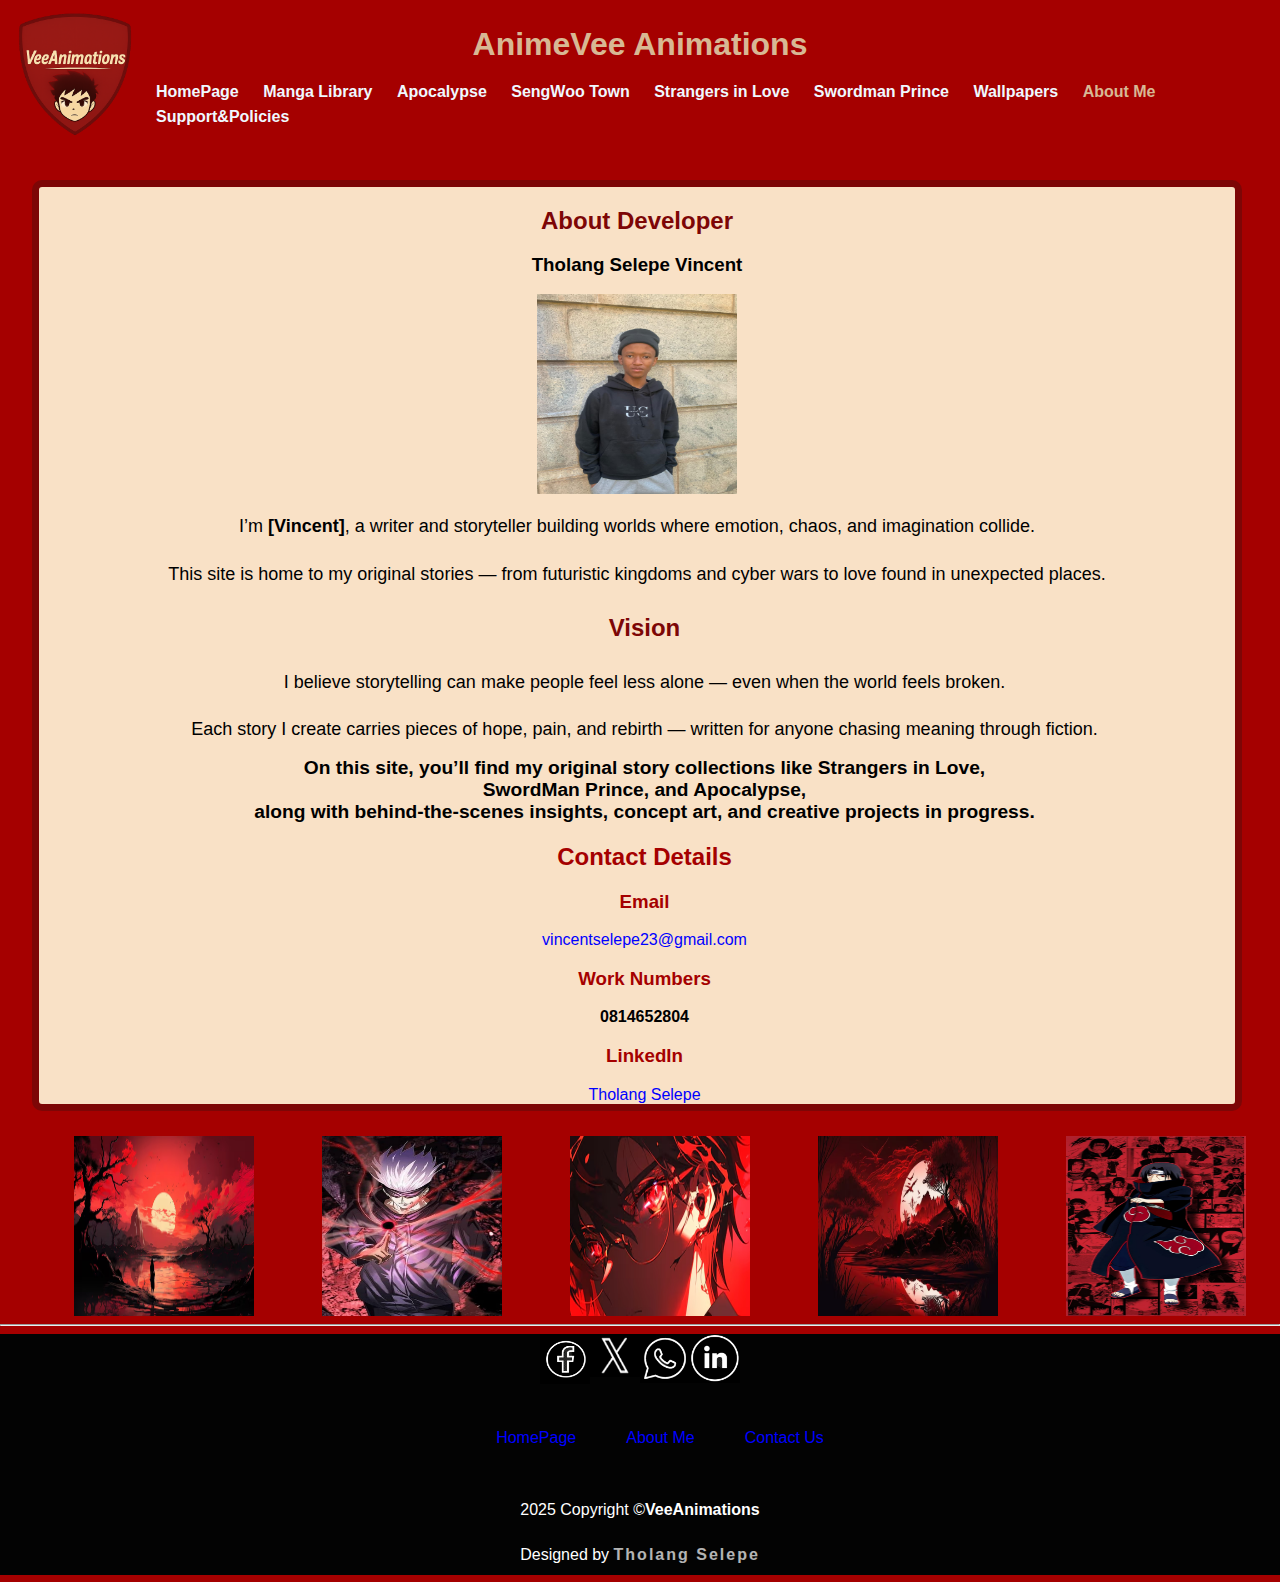
<file: WebsiteProject/html_webpages/about.html>
<!DOCTYPE html>
<!-- TV. SELEPE (2027738117) -->
<!-- CSIS1664 - Website Project -->
<!-- Filename: about.html -->

<html lang = "en">
  <head>
      <meta charset="utf-8">
      <title>About Developer</title>
	  <link rel="stylesheet"
			href="../styles/normalize.css">
	  <link rel="stylesheet"
			href="../styles/webstyle.css">
  </head>

  <body>
	  <header>
			
			<nav class="navbar">
				<h1>AnimeVee Animations</h1>
				<div class="logo">
						<img src ="../images/logo.png"
							 alt="Logo of the business"
							 width="150"
							 height="150"
						>
					</div>
				<div class="navdiv">
					
					<ul>
						<li><a href="../index.html">HomePage</a></li>
						<li><a href="MangaLibrary.html">Manga Library</a></li>
						<li><a href="story1.html">Apocalypse</a></li> 
						<li><a href="story2.html">SengWoo Town</a></li>
						<li><a href="story3.html">Strangers in Love</a></li>
						<li><a href="story4.html">Swordman Prince</a></li>
						<li><a href="recom_page.html">Wallpapers</a></li>
						<li><a href="about.html" id="current">About Me</a></li> 
						<li><a href="sup_policies.html">Support&amp;Policies</a></li>
					</ul>
					
				</div>
			</nav>
	    </header>
	  <main>
		  <h2 style="color:#7d0606">About Developer</h2>
		  <div style="text-align: center;">
			<h3>Tholang Selepe Vincent</h3>
			  <img	src="../images/me.jpg"
				   alt="Image of Developer"
				   width="200"
				   height="200"
				   >
			  <p style="padding: -10px;
						font-size: large;">I’m <strong>[Vincent]</strong>, a writer and storyteller building worlds where emotion, chaos, and imagination collide.</p>
				<p style="padding: -10px;
						font-size: large;">This site is home to my original stories — from futuristic kingdoms and cyber wars to love found in unexpected places.</p>
		  </div>
		  <section style="text-align: center;">
		  	<h2 style="color:#7d0606">Vision</h2>
			  <p style="padding: -10px;
						font-size: large;">I believe storytelling can make people feel less alone — even when the world feels broken.</p>
				<p style="padding: -10px;
						font-size: large;">Each story I create carries pieces of hope, pain, and rebirth — written for anyone chasing meaning through fiction.</p>
		  </section>
		  <section style="font-size:larger;
						  font-weight: bolder;
						  text-align: center;">
			  <div>On this site, you’ll find my original story collections like Strangers in Love,</div>
				  <div>SwordMan Prince, and Apocalypse,</div>
			  <div>along with behind-the-scenes insights, concept art, and creative projects in progress.</div>
		  </section>
		  <section style="text-align: center;">
			<h2 style="color:#A50000;">Contact Details</h2>  
			  	<h3>Email</h3>
			  <a href="mailto:vincentselepe23@gmail.com">vincentselepe23@gmail.com</a>
			  <h3>Work Numbers</h3>
			  <div><strong>0814652804</strong></div>
			  <h3>LinkedIn</h3>
			  <div><a href="https://www.linkedin.com/in/tholang-vincent-selepe-1323b2371">Tholang Selepe</a></div>
		  </section>
		  
	  </main>
	  <div id="footimages">
			<img src="../images/wallpapers/fimage1.png"
				 alt="Anime Wallpapers"
				 width="180px"
				 height="180px"
			>
			<img src="../images/wallpapers/fimage2.jpg"
				 alt="Anime Wallpapers"
				 width="180px"
				 height="180px"
			>
			<img src="../images/wallpapers/fimage3.jpg"
				 alt="Anime Wallpapers"
				 width="180px"
				 height="180px"
			>
			<img src="../images/wallpapers/fimage4.jpg"
				 alt="Anime Wallpapers"
				 width="180px"
				 height="180px"
			>
		  <img src="../images/wallpapers/fimage5.jpg"
				 alt="Anime Wallpapers"
				 width="180px"
				 height="180px"
			>
		</div>
		<hr>
		<footer>
			<div class="divContainer">
			<div class="accounts">
				<img src="../images/fb.jpg"
					 alt="Facebook Account"
					 width="50px"
					 height="50px"
				>
				<img src="../images/twitter.jpg"
					 alt="Twitter Account"
					 width="50px"
					 height="43px"
				>
				<img src="../images/whatsapp.jpg"
					 alt="WhatsApp Account"
					 width="50px"
					 height="49px"
				>
				<img src="../images/linked.jpg"
					 alt="LinkedIn Profile"
					 width="50px"
					 height="49px"
				>
			</div>
			<div class="footernav">
				<ul>
					<li><a href="../index.html">HomePage</a></li>
					<li><a href="about.html">About Me</a></li> 
					<li><a href="mailto:vincentselepe23@gmail.com">Contact Us</a></li>
				</ul>
			</div>
			<div class="footerbot">
				<p>2025 Copyright &copy;<strong>VeeAnimations</strong></p>
				<p>Designed by <span class="developer">Tholang Selepe</span></p>
			</div>
		</div>
	 </footer>
  </body>
</html>
</file>
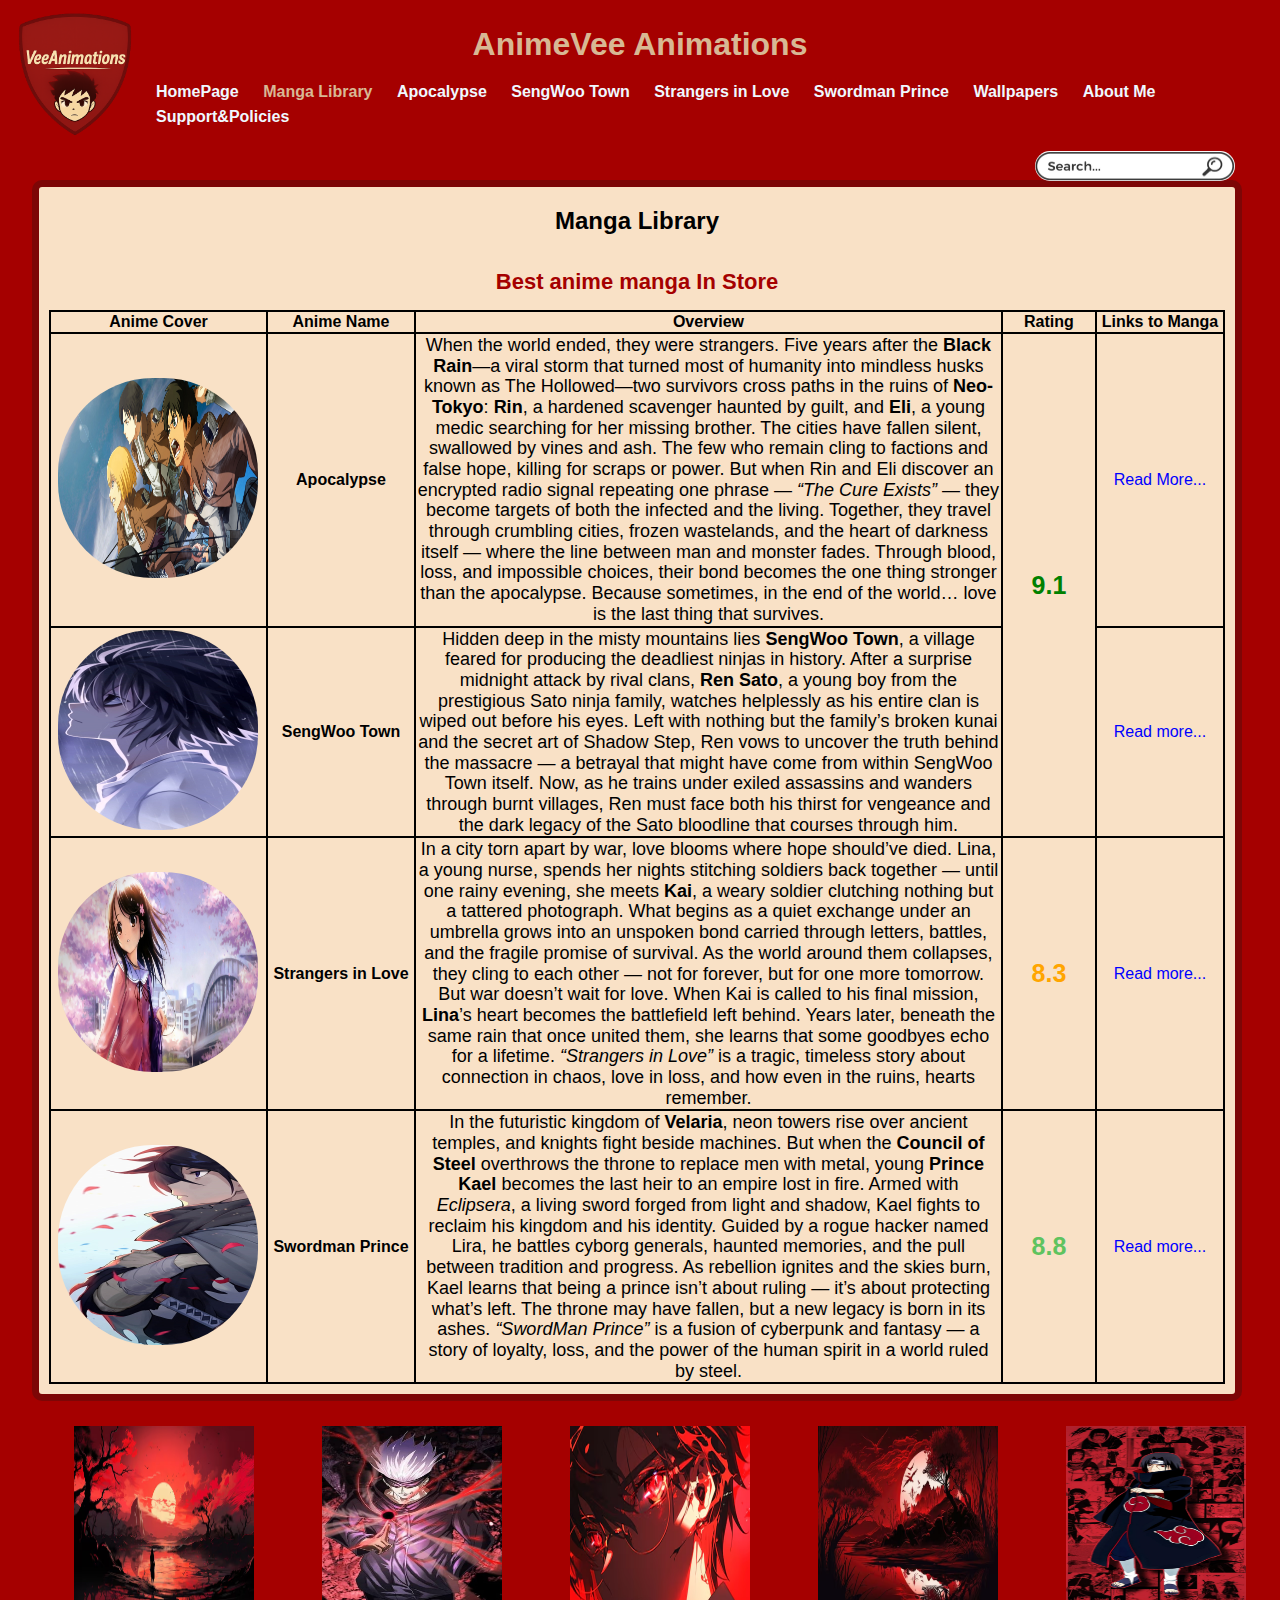
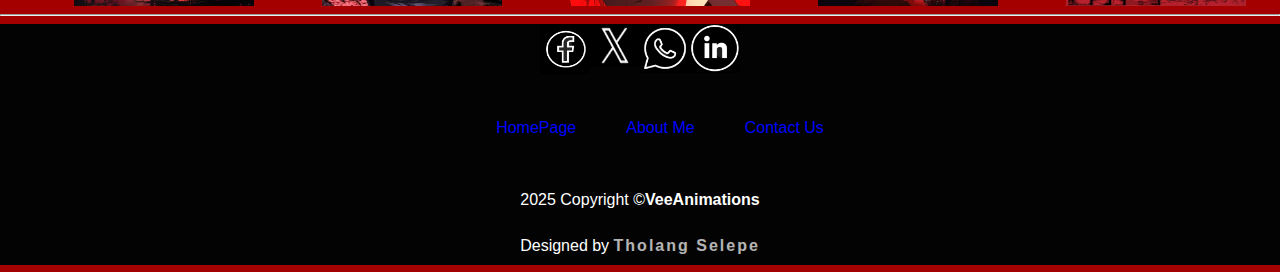
<file: WebsiteProject/html_webpages/MangaLibrary.html>
<!DOCTYPE html>
<!-- TV. SELEPE (2027738117) -->
<!-- CSIS1664 - Website Project -->
<!-- Filename: MangaLibrary.html -->

<html lang = "en">
  <head>
      <meta charset="utf-8">
      <title>Manga Library</title>
	   <link rel="stylesheet"
			href="../styles/normalize.css">
	  <link rel="stylesheet"
			href="../styles/webstyle.css">
	  <style>
		  div.synopsis{
			  font-size: large;
		  }
	  </style>
  </head>

  <body>
    	<header>
			
			<nav class="navbar">
				<h1>AnimeVee Animations</h1>
				<div class="logo">
						<img src ="../images/logo.png"
							 alt="Logo of the business"
							 width="150"
							 height="150"
						>
					</div>
				<div class="navdiv">
					<ul>
						<li><a href="../index.html">HomePage</a></li>
						<li><a href="MangaLibrary.html" id="current">Manga Library</a></li>
						<li><a href="story1.html">Apocalypse</a></li> 
						<li><a href="story2.html">SengWoo Town</a></li>
						<li><a href="story3.html">Strangers in Love</a></li>
						<li><a href="story4.html">Swordman Prince</a></li>
						<li><a href="recom_page.html">Wallpapers</a></li>
						<li><a href="about.html">About Me</a></li> 
						<li><a href="sup_policies.html">Support&amp;Policies</a></li>
					</ul>
				</div>
			</nav>
			<input type="image" id="search"
				   src="../images/searchbutton.png"
				   width="200"
				   height="30">
	    </header>
	  <main>
	  		<h2>Manga Library</h2>
		  <table>
			  <caption>Best anime manga In Store</caption>
		  	<tr>
				<th>Anime Cover</th>
			  	<th>Anime Name</th>
				<th>Overview</th>
				<th>Rating</th>
				<th>Links to Manga</th>
			</tr>
			<tr>
				<td>
					<img src="../images/aot_pic.jpg"
						 width="200"
						 height="200"
					 >
				</td>
				<td><strong>Apocalypse</strong></td>
				<td class="overview">
					<div class="synopsis">
						When the world ended, they were strangers.
						Five years after the <strong>Black Rain</strong>—a viral storm that turned most of humanity into mindless husks known as The Hollowed—two survivors
						cross paths in the ruins of <strong>Neo-Tokyo</strong>:
						<strong>Rin</strong>, a hardened scavenger haunted by guilt, and <strong>Eli</strong>, a young medic searching for her missing brother.
						The cities have fallen silent, swallowed by vines and ash. The few who remain cling to factions and false hope, killing for scraps or power.
						But when Rin and Eli discover an encrypted radio signal repeating one phrase — <em>“The Cure Exists”</em> — they become targets of both the infected
						and the living.
						Together, they travel through crumbling cities, frozen wastelands, and the heart of darkness itself — where the line between man and monster fades.
						Through blood, loss, and impossible choices, their bond becomes the one thing stronger than the apocalypse.
						Because sometimes, in the end of the world…
						love is the last thing that survives.
					</div>
				</td>
				<td rowspan="2" id="green">9.1</td>
				<td>
					<a href="story1.html">Read More...</a>
					   
				</td>
			</tr>
			  <tr>
				<td>
					<img src="../images/bachi.jpg"
						 width="200"
						 height="200"
					 >
				</td>
				  <td><strong>SengWoo Town</strong></td>
				  <td class="overview">
				  	<div class="synopsis">
					  	Hidden deep in the misty mountains lies <strong>SengWoo Town</strong>, a village feared for producing the deadliest ninjas in history.
						After a surprise midnight attack by rival clans, <strong>Ren Sato</strong>, a young boy from the prestigious Sato ninja family, watches 
						helplessly as his entire clan is wiped out before his eyes.
						Left with nothing but the family’s broken kunai and the secret art of Shadow Step, Ren vows to uncover the truth behind the massacre
						— a betrayal that might have come from within SengWoo Town itself.
						Now, as he trains under exiled assassins and wanders through burnt villages, Ren must face both his thirst for vengeance and the dark
						legacy of the Sato bloodline that courses through him.
					</div>
				  </td>
				  	
				  <td>
				  	<a href="story2.html">Read more...</a>
				  </td>
			</tr>
			  <tr>
				<td>
					<img src="../images/stranger.jpg"
						 width="200"
						 height="200"
					 >
				</td>
				  <td><strong>Strangers in Love</strong></td>
				  <td class="overview">
					<div class="synopsis">
						In a city torn apart by war, love blooms where hope should’ve died. Lina, a young nurse, spends her nights stitching soldiers back together 
						— until one rainy evening, she meets <strong>Kai</strong>, a weary soldier clutching nothing but a tattered photograph.
						What begins as a quiet exchange under an umbrella grows into an unspoken bond carried through letters, battles, and the fragile promise of survival.
						As the world around them collapses, they cling to each other — not for forever, but for one more tomorrow.
						But war doesn’t wait for love. When Kai is called to his final mission, <strong>Lina</strong>’s heart becomes the battlefield left behind. Years later, 
						beneath the same rain that once united them, she learns that some goodbyes echo for a lifetime.
						<em>“Strangers in Love”</em> is a tragic, timeless story about connection in chaos, love in loss, and how even in the ruins, hearts remember.
					</div>
				  </td>
				  <td id="orange">8.3</td>
				  <td>
				  	<a href="story3.html">Read more...</a>
				  </td>
			</tr>
			  <tr>
				<td>
					<img src="../images/swordman.jpg"
						 width="200"
						 height="200"
					>
				</td>
				<td><strong>Swordman Prince</strong></td>
				<td class="overview">
				  <div class="synopsis">
						In the futuristic kingdom of <strong>Velaria</strong>, neon towers rise over ancient temples, and knights fight beside machines. 
					    But when the <strong>Council of Steel</strong> overthrows the throne to replace men with metal, young <strong>Prince Kael</strong> becomes the last heir to an empire lost in fire.
						Armed with <em>Eclipsera</em>, a living sword forged from light and shadow, Kael fights to reclaim his kingdom and his identity. 
					    Guided by a rogue hacker named Lira, he battles cyborg generals, haunted memories, and the pull between tradition and progress.
						As rebellion ignites and the skies burn, Kael learns that being a prince isn’t about ruling — it’s about protecting what’s left.
						The throne may have fallen, but a new legacy is born in its ashes.
						<em>“SwordMan Prince”</em> is a fusion of cyberpunk and fantasy — a story of loyalty, loss, and the power of the human spirit in a world ruled by steel.
					</div>
				</td>
				  <td id="lightgreen">8.8</td>
				  <td>
				  	<a href="story4.html">Read more...</a>
				  </td>
			</tr>
		  </table>
	  </main>
	  <div id="footimages">
			<img src="../images/wallpapers/fimage1.png"
				 alt="Anime Wallpapers"
				 width="180px"
				 height="180px"
			>
			<img src="../images/wallpapers/fimage2.jpg"
				 alt="Anime Wallpapers"
				 width="180px"
				 height="180px"
			>
			<img src="../images/wallpapers/fimage3.jpg"
				 alt="Anime Wallpapers"
				 width="180px"
				 height="180px"
			>
			<img src="../images/wallpapers/fimage4.jpg"
				 alt="Anime Wallpapers"
				 width="180px"
				 height="180px"
			>
		  <img src="../images/wallpapers/fimage5.jpg"
				 alt="Anime Wallpapers"
				 width="180px"
				 height="180px"
			>
		</div>
		<hr>
	<footer>
		<div class="divContainer">
			<div class="accounts">
				<img src="../images/fb.jpg"
					 alt=""
					 width="50px"
					 height="50px"
				>
				<img src="../images/twitter.jpg"
					 alt=""
					 width="50px"
					 height="43px"
				>
				<img src="../images/whatsapp.jpg"
					 alt=""
					 width="50px"
					 height="49px"
				>
				<img src="../images/linked.jpg"
					 alt=""
					 width="50px"
					 height="49px"
				>
			</div>
			<div class="footernav">
				<ul>
					<li><a href="../index.html">HomePage</a></li>
					<li><a href="about.html">About Me</a></li> 
					<li><a href="mailto:vincentselepe23@gmail.com">Contact Us</a></li>
				</ul>
			</div>
			<div class="footerbot">
				<p>2025 Copyright &copy;<strong>VeeAnimations</strong></p>
				<p>Designed by <span class="developer">Tholang Selepe</span></p>
			</div>
		</div>
	 </footer>
  </body>
</html>
</file>
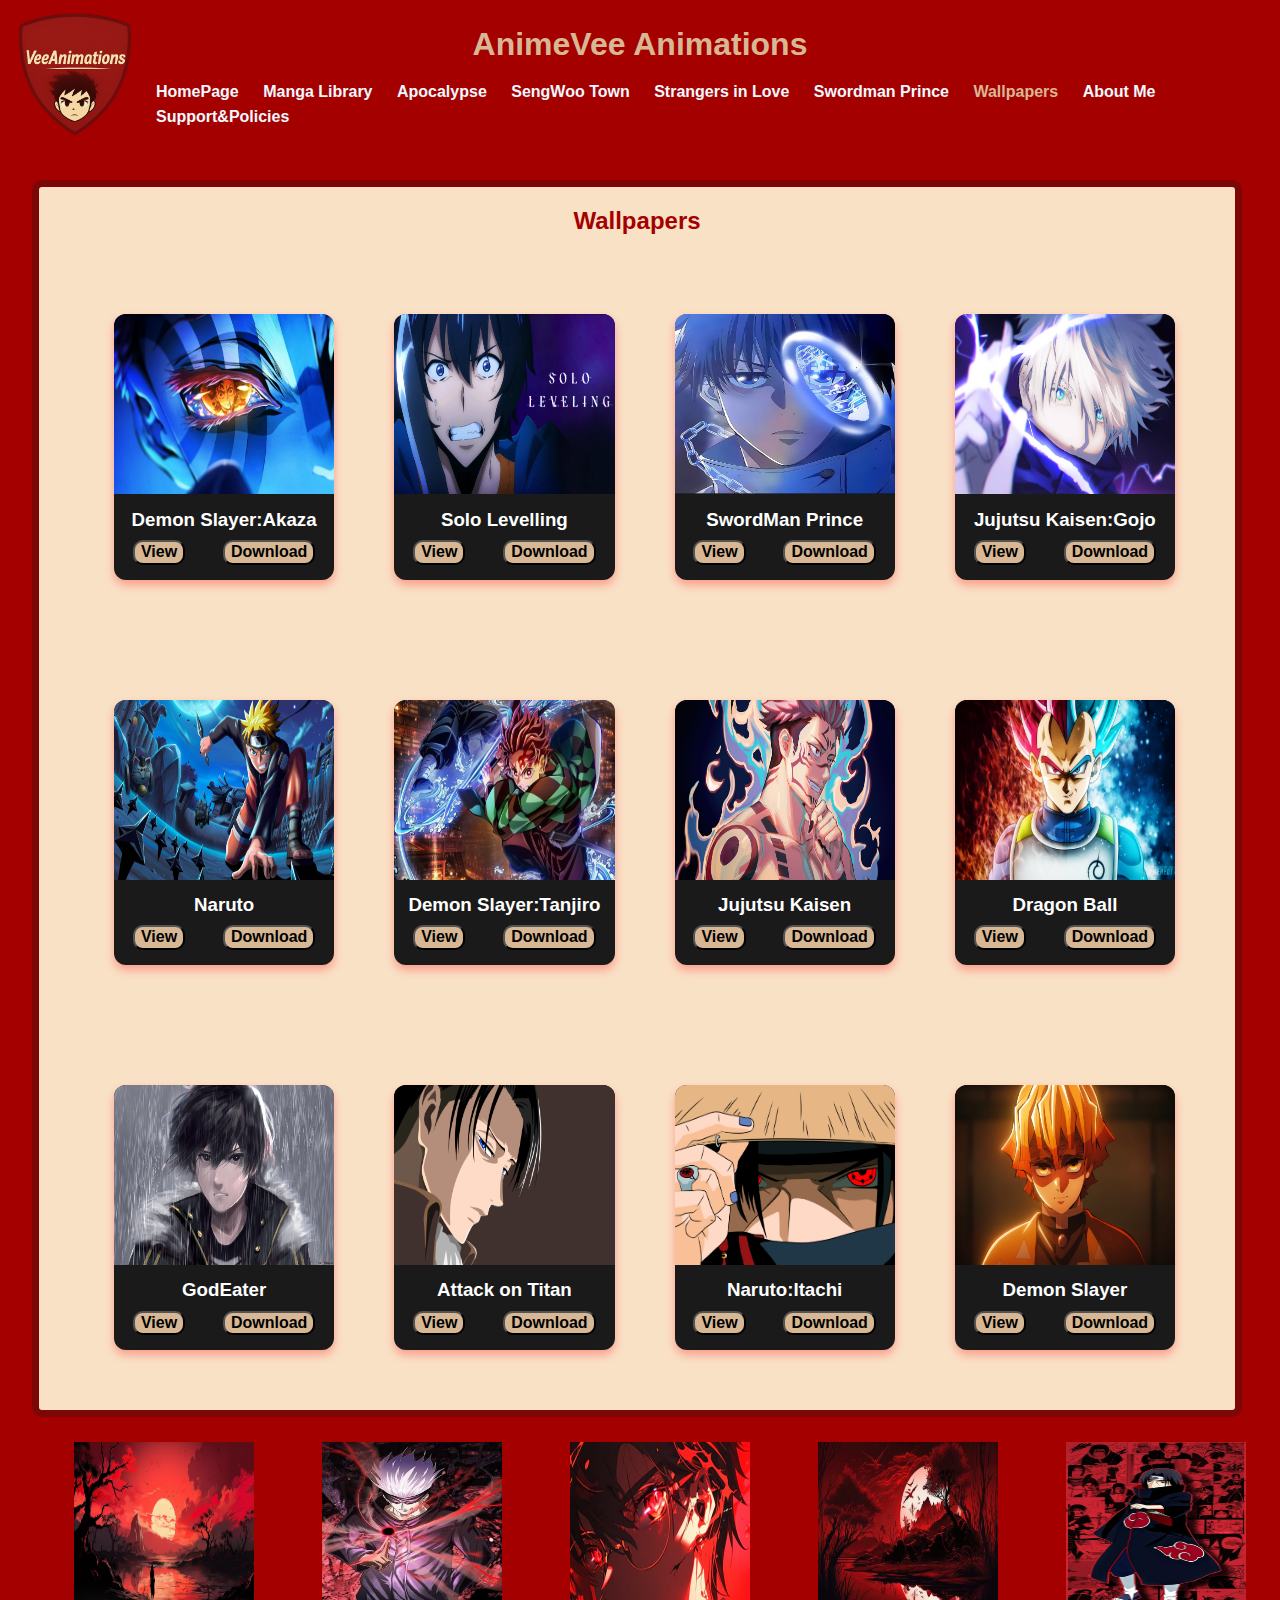
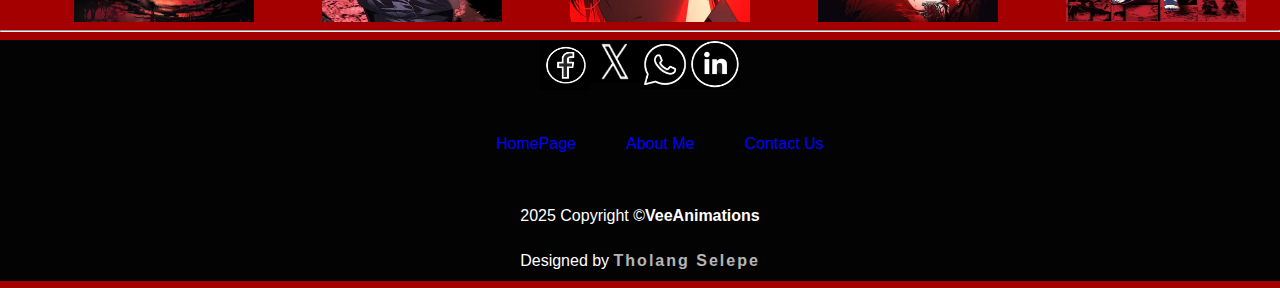
<file: WebsiteProject/html_webpages/recom_page.html>
<!DOCTYPE html>
<!-- TV. SELEPE (2027738117) -->
<!-- CSIS1664 - Website Project -->
<!-- Filename: recom_page.html -->

<html lang = "en">
  <head>
      <meta charset="utf-8">
      <title>Wallpapers</title>
	   <link rel="stylesheet"
			href="../styles/normalize.css">
	  <link rel="stylesheet"
			href="../styles/webstyle.css">
  </head>

  <body>
    	<header>
			
			<nav class="navbar">
				<h1>AnimeVee Animations</h1>
				<div class="logo">
						<img src ="../images/logo.png"
							 alt="Logo of the business"
							 width="150"
							 height="150"
						>
					</div>
				<div class="navdiv">
					<ul>
						<li><a href="../index.html">HomePage</a></li>
						<li><a href="MangaLibrary.html">Manga Library</a></li>
						<li><a href="story1.html">Apocalypse</a></li> 
						<li><a href="story2.html">SengWoo Town</a></li>
						<li><a href="story3.html">Strangers in Love</a></li>
						<li><a href="story4.html">Swordman Prince</a></li>
						<li><a href="recom_page.html" id="current">Wallpapers</a></li>
						<li><a href="about.html">About Me</a></li> 
						<li><a href="sup_policies.html">Support&amp;Policies</a></li>
					</ul>
					
				</div>
			</nav>
	    </header>
	  <main>
		  <h2 style="color:#A50000;">Wallpapers</h2>
	  	<section class="gallery">
			
			<div class="wallpaper-card">
			  <img src="../images/wallpapers/akaza.jpg" alt="Demon Slayer"
				   width="500px"
				   height="500px">
			  <h3>Demon Slayer:Akaza</h3>
			  <div class="buttons">
				<input type="button" value="View">
				<input type="button" value="Download">
			  </div>
			</div>

			
			<div class="wallpaper-card">
			  <img src="../images/wallpapers/solo.jpg" alt="Solo Levelling"
				>
			  <h3>Solo Levelling</h3>
			  <div class="buttons">
				<input type="button" value="View">
				<input type="button" value="Download">
			  </div>
			</div>

			
			<div class="wallpaper-card">
			  <img src="../images/wallpapers/chainring.jpg" alt="One Piece">
			  <h3>SwordMan Prince</h3>
			  <div class="buttons">
				<input type="button" value="View">
				<input type="button" value="Download">
			  </div>
			</div>
			
			<div class="wallpaper-card">
			  <img src="../images/wallpapers/gojo.jpg" alt="Attack on Titan"
				   width="500px"
				   height="500px">
			  <h3>Jujutsu Kaisen:Gojo</h3>
			  <div class="buttons">
				<input type="button" value="View">
				<input type="button" value="Download">
			  </div>
			</div>
		  </section>
		  
		  <section class="gallery">
			
			<div class="wallpaper-card">
			  <img src="../images/wallpapers/naruto.jpg" alt="Attack on Titan"
				   width="500px"
				   height="500px">
			  <h3>Naruto</h3>
			  <div class="buttons">
				<input type="button" value="View">
				<input type="button" value="Download">
			  </div>
			</div>

			
			<div class="wallpaper-card">
			  <img src="../images/wallpapers/tanjiro.jpg" alt="Naruto">
			  <h3>Demon Slayer:Tanjiro</h3>
			  <div class="buttons">
				<input type="button" value="View">
				<input type="button" value="Download">
			  </div>
			</div>

			
			<div class="wallpaper-card">
			  <img src="../images/wallpapers/sukuna.jpg" alt="Jujutsu Kaisen">
			  <h3>Jujutsu Kaisen</h3>
			  <div class="buttons">
				<input type="button" value="View">
				<input type="button" value="Download">
			  </div>
			</div>
			
			<div class="wallpaper-card">
			  <img src="../images/wallpapers/vegeta.jpg" alt="Dragon Ball">
			  <h3>Dragon Ball</h3>
			  <div class="buttons">
				<input type="button" value="View">
				<input type="button" value="Download">
			  </div>
			</div>
		  </section>
		  
		  <section class="gallery">
			
			<div class="wallpaper-card">
			  <img src="../images/wallpapers/godeater.jpg" alt="GodEater">
			  <h3>GodEater</h3>
			  <div class="buttons">
				<input type="button" value="View">
				<input type="button" value="Download">
			  </div>
			</div>

			
			<div class="wallpaper-card">
			  <img src="../images/wallpapers/levi.png" alt="Attack on Titan">
			  <h3>Attack on Titan</h3>
			  <div class="buttons">
				<input type="button" value="View">
				<input type="button" value="Download">
			  </div>
			</div>

			
			<div class="wallpaper-card">
			  <img src="../images/wallpapers/itachi.png" alt="Itachi">
			  <h3>Naruto:Itachi</h3>
			  <div class="buttons">
				<input type="button" value="View">
				<input type="button" value="Download">
			  </div>
			</div>
			
			<div class="wallpaper-card">
			  <img src="../images/wallpapers/zeinetsu.jpg" alt="Zeinetsu"
				>
			  <h3>Demon Slayer</h3>
			  <div class="buttons">
				<input type="button" value="View">
				<input type="button" value="Download">
			  </div>
			</div>
		  </section>
	  </main>
	  <div id="footimages">
			<img src="../images/wallpapers/fimage1.png"
				 alt="Anime Wallpapers"
				 width="180px"
				 height="180px"
			>
			<img src="../images/wallpapers/fimage2.jpg"
				 alt="Anime Wallpapers"
				 width="180px"
				 height="180px"
			>
			<img src="../images/wallpapers/fimage3.jpg"
				 alt="Anime Wallpapers"
				 width="180px"
				 height="180px"
			>
			<img src="../images/wallpapers/fimage4.jpg"
				 alt="Anime Wallpapers"
				 width="180px"
				 height="180px"
			>
		  <img src="../images/wallpapers/fimage5.jpg"
				 alt="Anime Wallpapers"
				 width="180px"
				 height="180px"
			>
		</div>
		<hr>
	<footer>
		<div class="divContainer">
			<div class="accounts">
				<img src="../images/fb.jpg"
					 alt=""
					 width="50px"
					 height="50px"
				>
				<img src="../images/twitter.jpg"
					 alt=""
					 width="50px"
					 height="43px"
				>
				<img src="../images/whatsapp.jpg"
					 alt=""
					 width="50px"
					 height="49px"
				>
				<img src="../images/linked.jpg"
					 alt=""
					 width="50px"
					 height="49px"
				>
			</div>
			<div class="footernav">
				<ul>
					<li><a href="../index.html">HomePage</a></li>
					<li><a href="about.html">About Me</a></li> 
					<li><a href="mailto:vincentselepe23@gmail.com">Contact Us</a></li>
				</ul>
			</div>
			<div class="footerbot">
				<p>2025 Copyright &copy;<strong>VeeAnimations</strong></p>
				<p>Designed by <span class="developer">Tholang Selepe</span></p>
			</div>
		</div>
	 </footer>
  </body>
</html>
</file>
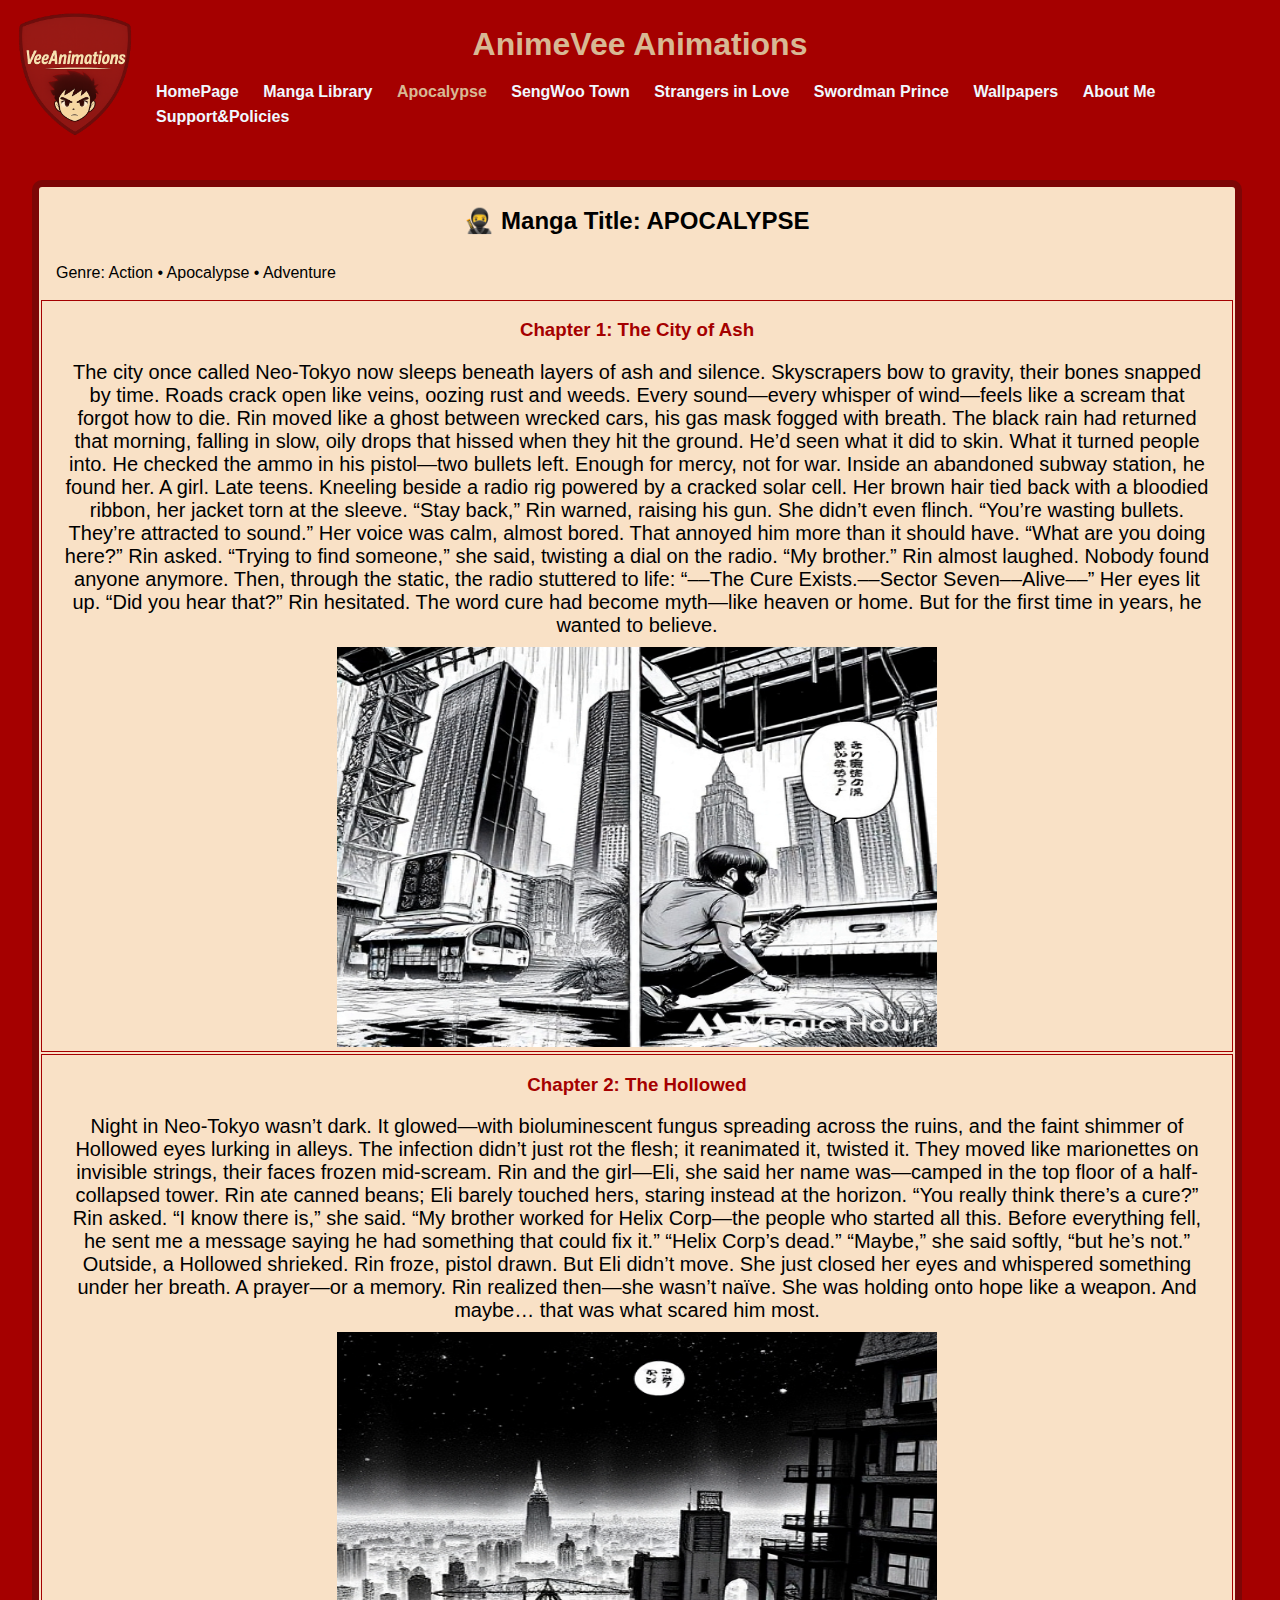
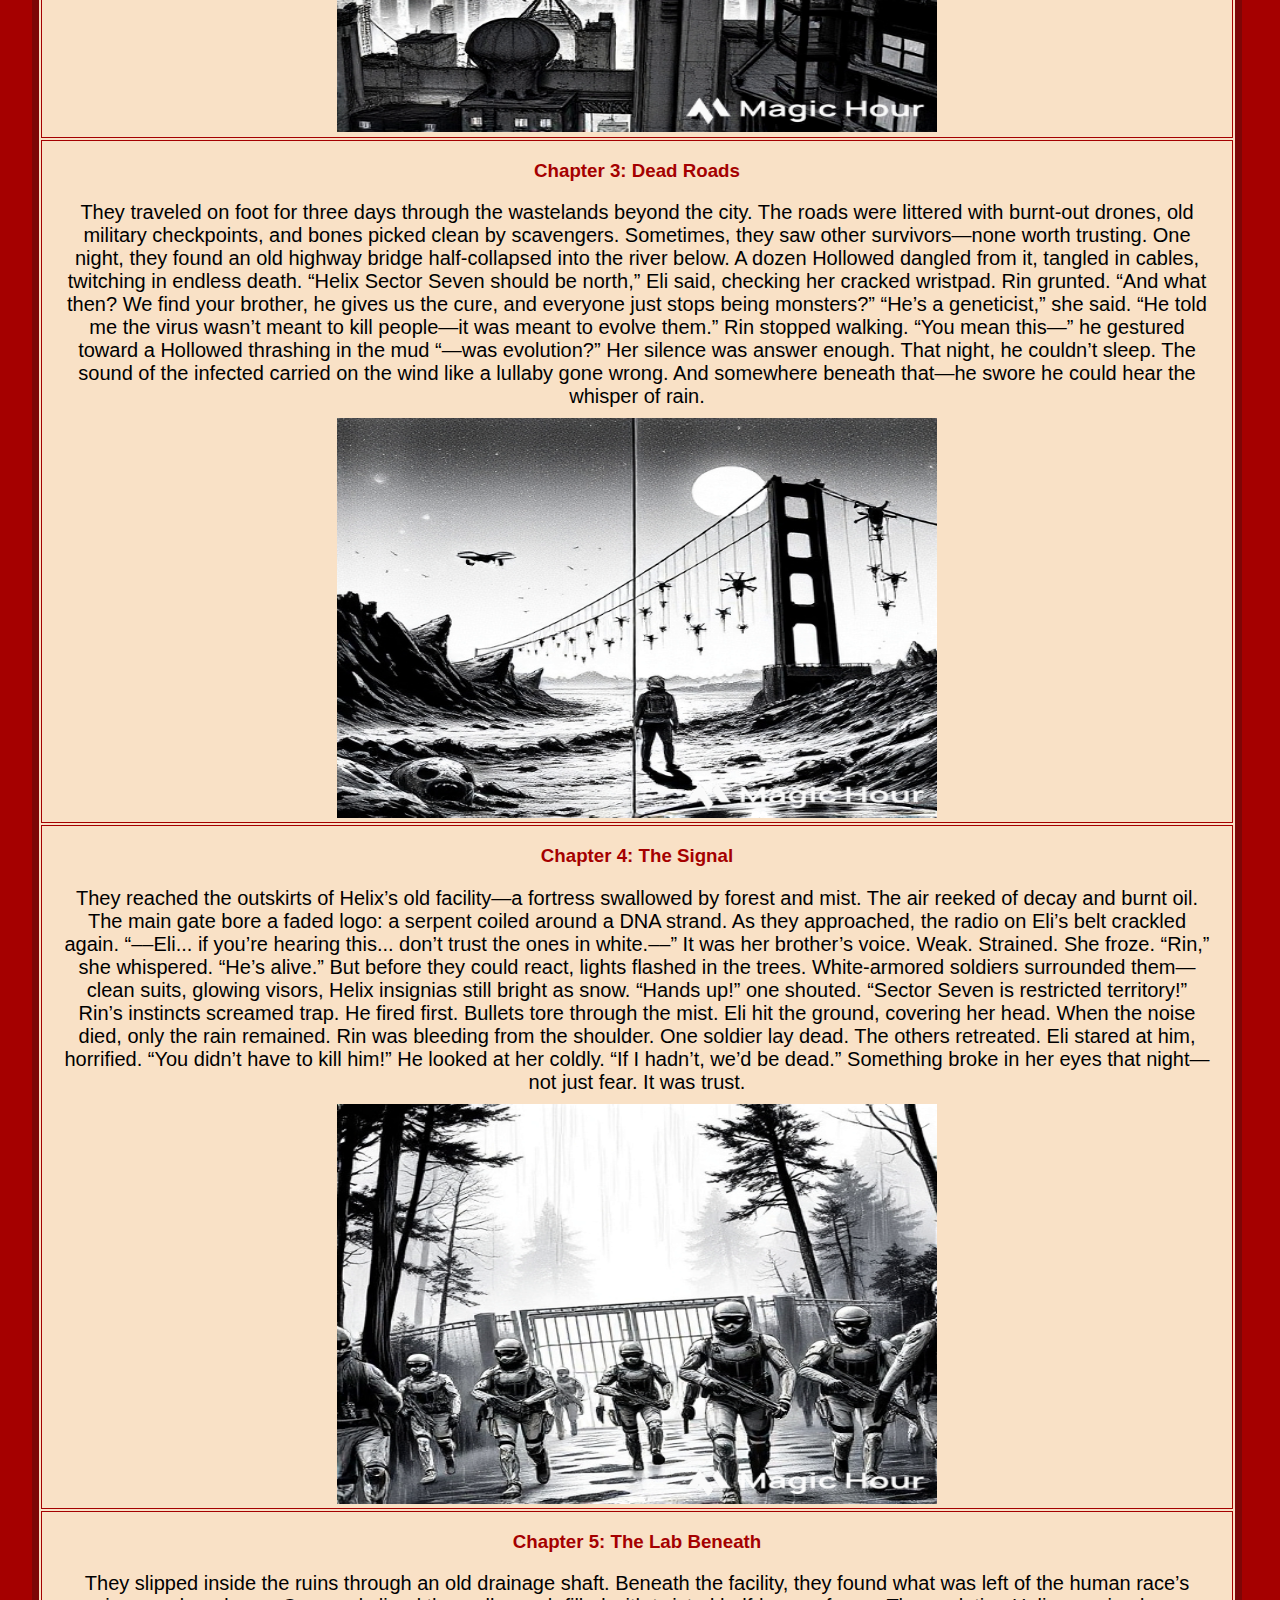
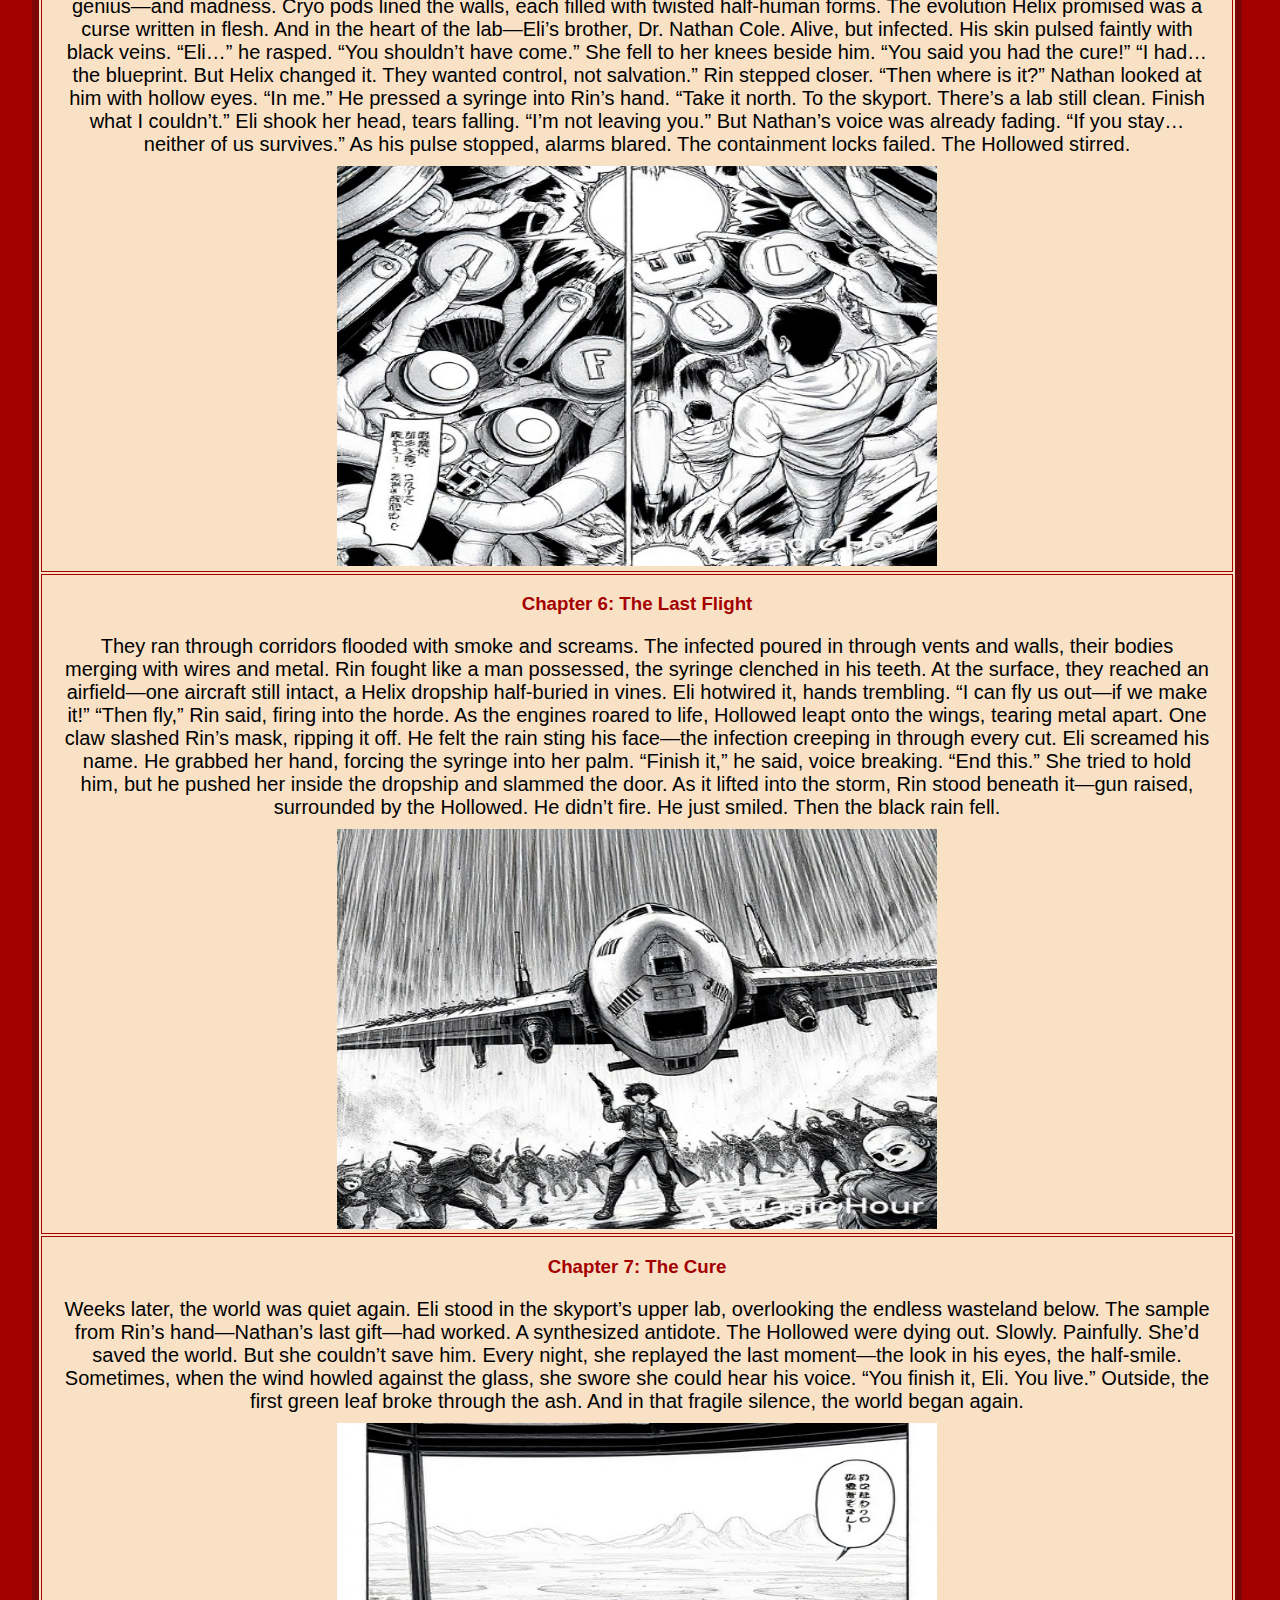
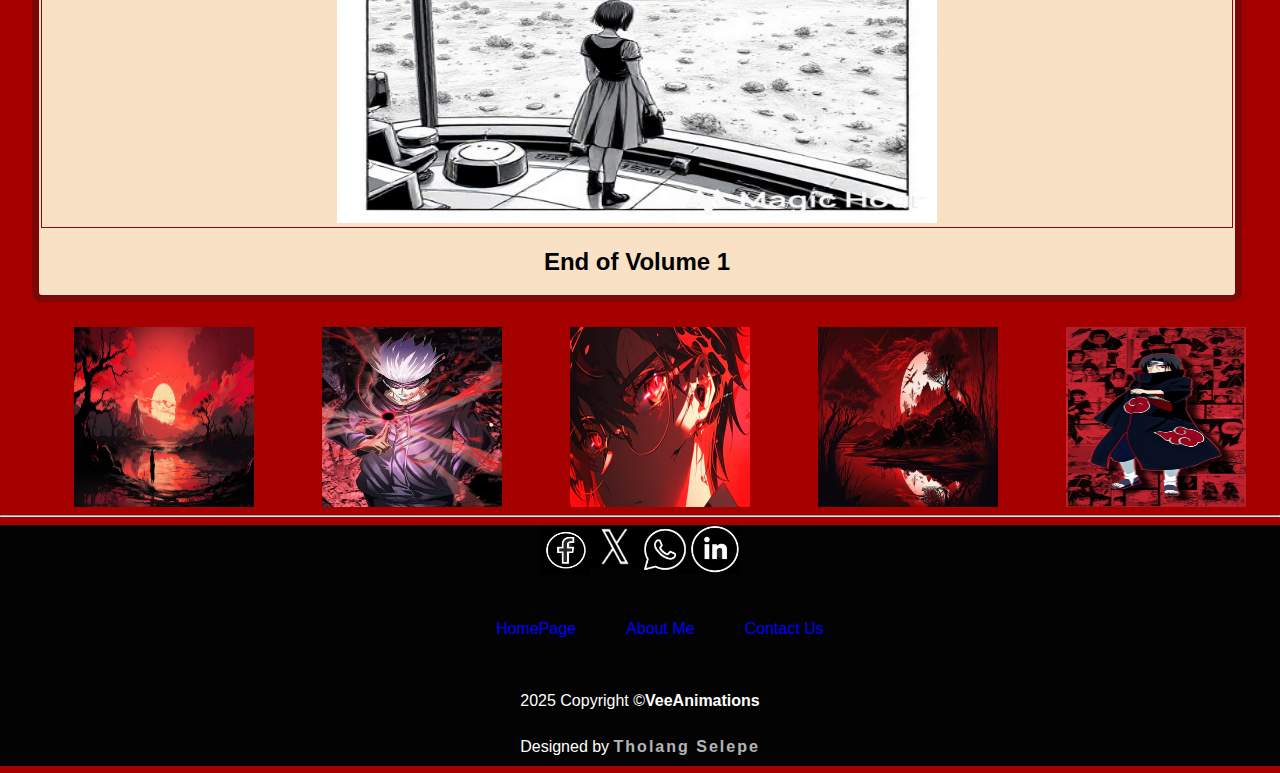
<file: WebsiteProject/html_webpages/story1.html>
<!DOCTYPE html>
<!-- TV. SELEPE (2027738117) -->
<!-- CSIS1664 - Website Project -->
<!-- Filename: story1.html -->

<html lang = "en">
  <head>
      <meta charset="utf-8">
      <title>Apocalypse</title>
	   <link rel="stylesheet"
			href="../styles/normalize.css">
	  <link rel="stylesheet"
			href="../styles/webstyle.css">
  </head>

  <body>
    	<header>
			
			<nav class="navbar">
				<h1>AnimeVee Animations</h1>
				<div class="logo">
						<img src ="../images/logo.png"
							 alt="Logo of the business"
							 width="150"
							 height="150"
						>
					</div>
				<div class="navdiv">
					<ul>
						<li><a href="../index.html">HomePage</a></li>
						<li><a href="MangaLibrary.html">Manga Library</a></li>
						<li><a href="story1.html" id="current">Apocalypse</a></li> 
						<li><a href="story2.html">SengWoo Town</a></li>
						<li><a href="story3.html">Strangers in Love</a></li>
						<li><a href="story4.html">Swordman Prince</a></li>
						<li><a href="recom_page.html">Wallpapers</a></li>
						<li><a href="about.html">About Me</a></li> 
						<li><a href="sup_policies.html">Support&amp;Policies</a></li>
					</ul>
					
				</div>
			</nav>
	    </header>
	  <main>
		  <div>
				<h2>🥷 Manga Title: APOCALYPSE</h2>
				<p>Genre: Action • Apocalypse • Adventure</p>
				<section class="chapters">
					
					<h3>Chapter 1: The City of Ash</h3>
					<div class="chapterlines">
						The city once called Neo-Tokyo now sleeps beneath layers of ash and silence. Skyscrapers bow to gravity, their bones snapped by time.
						Roads crack open like veins, oozing rust and weeds. Every sound—every whisper of wind—feels like a scream that forgot how to die.
						Rin moved like a ghost between wrecked cars, his gas mask fogged with breath. The black rain had returned that morning, 
						falling in slow, oily drops that hissed when they hit the ground. He’d seen what it did to skin. What it turned people into.
						He checked the ammo in his pistol—two bullets left. Enough for mercy, not for war.
						Inside an abandoned subway station, he found her.
						A girl. Late teens. Kneeling beside a radio rig powered by a cracked solar cell. Her brown hair tied back with a bloodied ribbon,
						her jacket torn at the sleeve.
						“Stay back,” Rin warned, raising his gun.
						She didn’t even flinch.
						“You’re wasting bullets. They’re attracted to sound.”
						Her voice was calm, almost bored. That annoyed him more than it should have.
						“What are you doing here?” Rin asked.
						“Trying to find someone,” she said, twisting a dial on the radio. “My brother.”
						Rin almost laughed. Nobody found anyone anymore.
						Then, through the static, the radio stuttered to life:
						“––The Cure Exists.––Sector Seven––Alive––”
						Her eyes lit up. “Did you hear that?”
						Rin hesitated. The word cure had become myth—like heaven or home. But for the first time in years, he wanted to believe.
					</div>
					<div style="text-align: center;
								border-top:-120px;">
							<img src="../images/apoc_c1.png"
								 alt="Apocalypse Chapter 1"
								 width="600px"
								 height="400px"
							>
						</div>
				</section>
				
				<section class="chapters">
					<h3>Chapter 2: The Hollowed</h3>
					<div class="chapterlines">
						Night in Neo-Tokyo wasn’t dark. It glowed—with bioluminescent fungus spreading across the ruins, 
						and the faint shimmer of Hollowed eyes lurking in alleys. The infection didn’t just rot the flesh; it reanimated it, twisted it. They moved like marionettes on invisible strings, their faces frozen mid-scream.
						Rin and the girl—Eli, she said her name was—camped in the top floor of a half-collapsed tower. Rin ate canned beans; 
						Eli barely touched hers, staring instead at the horizon.
						“You really think there’s a cure?” Rin asked.
						“I know there is,” she said. “My brother worked for Helix Corp—the people who started all this. Before everything fell, 
						he sent me a message saying he had something that could fix it.”
						“Helix Corp’s dead.”
						“Maybe,” she said softly, “but he’s not.”
						Outside, a Hollowed shrieked. Rin froze, pistol drawn. But Eli didn’t move. She just closed her eyes and whispered something under her breath. 
						A prayer—or a memory.
						Rin realized then—she wasn’t naïve. She was holding onto hope like a weapon.
						And maybe… that was what scared him most.
					</div>
					<div style="text-align: center;">
							<img src="../images/apoc_c2.png"
								 alt="Apocalypse Chapter 2"
								  width="600px"
								 height="400px"
							>
					</div>
				</section>
				<section class="chapters">
					<h3>Chapter 3: Dead Roads</h3>
					<div class="chapterlines">
						They traveled on foot for three days through the wastelands beyond the city. The roads were littered with burnt-out drones,
						old military checkpoints, and bones picked clean by scavengers. Sometimes, they saw other survivors—none worth trusting.
						One night, they found an old highway bridge half-collapsed into the river below. A dozen Hollowed dangled from it,
						tangled in cables, twitching in endless death.
						“Helix Sector Seven should be north,” Eli said, checking her cracked wristpad.
						Rin grunted. “And what then? We find your brother, he gives us the cure, and everyone just stops being monsters?”
						“He’s a geneticist,” she said. “He told me the virus wasn’t meant to kill people—it was meant to evolve them.”
						Rin stopped walking. “You mean this—” he gestured toward a Hollowed thrashing in the mud “—was evolution?”
						Her silence was answer enough.
						That night, he couldn’t sleep. The sound of the infected carried on the wind like a lullaby gone wrong. 
						And somewhere beneath that—he swore he could hear the whisper of rain.
					</div>
					<div style="text-align: center;">
							<img src="../images/apoc_c3.png"
								 alt="SengWoo Chapter 3"
								  width="600px"
								 height="400px"
							>
					</div>
				</section>
				<section class="chapters">
					<h3>Chapter 4: The Signal</h3>
					<div class="chapterlines">
						They reached the outskirts of Helix’s old facility—a fortress swallowed by forest and mist. The air reeked of decay and burnt oil.
						The main gate bore a faded logo: a serpent coiled around a DNA strand.
						As they approached, the radio on Eli’s belt crackled again.
						“––Eli... if you’re hearing this... don’t trust the ones in white.––”
						It was her brother’s voice. Weak. Strained.
						She froze.
						“Rin,” she whispered. “He’s alive.”
						But before they could react, lights flashed in the trees.
						White-armored soldiers surrounded them—clean suits, glowing visors, Helix insignias still bright as snow.
						“Hands up!” one shouted. “Sector Seven is restricted territory!”
						Rin’s instincts screamed trap. He fired first.
						Bullets tore through the mist. Eli hit the ground, covering her head. When the noise died, only the rain remained.
						Rin was bleeding from the shoulder. One soldier lay dead. The others retreated.
						Eli stared at him, horrified. “You didn’t have to kill him!”
						He looked at her coldly. “If I hadn’t, we’d be dead.”
						Something broke in her eyes that night—not just fear. It was trust.
					</div>
					<div style="text-align: center;">
							<img src="../images/apoc_c4.png"
								 alt="Apocalypse Chapter 4"
								  width="600px"
								 height="400px"
							>
					</div>
				</section>
				<section class="chapters">
					<h3>Chapter 5: The Lab Beneath</h3>
					<div class="chapterlines">
						They slipped inside the ruins through an old drainage shaft. Beneath the facility, they found what was left of the human race’s genius—and madness.
						Cryo pods lined the walls, each filled with twisted half-human forms. The evolution Helix promised was a curse written in flesh.
						And in the heart of the lab—Eli’s brother, Dr. Nathan Cole. Alive, but infected. His skin pulsed faintly with black veins.
						“Eli…” he rasped. “You shouldn’t have come.”
						She fell to her knees beside him. “You said you had the cure!”
						“I had… the blueprint. But Helix changed it. They wanted control, not salvation.”
						Rin stepped closer. “Then where is it?”
						Nathan looked at him with hollow eyes. “In me.”
						He pressed a syringe into Rin’s hand. “Take it north. To the skyport. There’s a lab still clean. Finish what I couldn’t.”
						Eli shook her head, tears falling. “I’m not leaving you.”
						But Nathan’s voice was already fading. “If you stay… neither of us survives.”
						As his pulse stopped, alarms blared. The containment locks failed. The Hollowed stirred.
					</div>
					<div style="text-align: center;">
							<img src="../images/apoc_c5.png"
								 alt="Apocalypse Chapter 5"
								  width="600px"
								 height="400px"
							>
					</div>
				</section>
				<section class="chapters">
					<h3>Chapter 6: The Last Flight</h3>
					<div class="chapterlines">
						They ran through corridors flooded with smoke and screams. The infected poured in through vents and walls, 
						their bodies merging with wires and metal. Rin fought like a man possessed, the syringe clenched in his teeth.
						At the surface, they reached an airfield—one aircraft still intact, a Helix dropship half-buried in vines.
						Eli hotwired it, hands trembling. “I can fly us out—if we make it!”
						“Then fly,” Rin said, firing into the horde.
						As the engines roared to life, Hollowed leapt onto the wings, tearing metal apart. One claw slashed Rin’s mask, ripping it off.
						He felt the rain sting his face—the infection creeping in through every cut.
						Eli screamed his name. He grabbed her hand, forcing the syringe into her palm.
						“Finish it,” he said, voice breaking. “End this.”
						She tried to hold him, but he pushed her inside the dropship and slammed the door.
						As it lifted into the storm, Rin stood beneath it—gun raised, surrounded by the Hollowed.
						He didn’t fire. He just smiled.
						Then the black rain fell.
					</div>
					<div style="text-align: center;">
							<img src="../images/apoc_c6.png"
								 alt="Apocalypse Chapter 6"
								  width="600px"
								 height="400px"
							>
					</div>
				</section>
				<section class="chapters">
					<h3>Chapter 7: The Cure</h3>
					<div class="chapterlines">
						Weeks later, the world was quiet again.
						Eli stood in the skyport’s upper lab, overlooking the endless wasteland below. The sample from Rin’s hand—Nathan’s last gift—had worked.
						A synthesized antidote. The Hollowed were dying out. Slowly. Painfully.
						She’d saved the world.
						But she couldn’t save him.
						Every night, she replayed the last moment—the look in his eyes, the half-smile. Sometimes, when the wind howled against the glass, 
						she swore she could hear his voice.
						“You finish it, Eli. You live.”
						Outside, the first green leaf broke through the ash.
						And in that fragile silence, the world began again.
					</div>
					<div style="text-align: center;">
							<img src="../images/apoc_c7.png"
								 alt="Apocalypse Chapter 7"
								  width="600px"
								 height="400px"
							>
					</div>
				</section>
				<h2>End of Volume 1</h2>
		  </div>
	  </main>
	  <div id="footimages">
			<img src="../images/wallpapers/fimage1.png"
				 alt="Anime Wallpapers"
				 width="180px"
				 height="180px"
			>
			<img src="../images/wallpapers/fimage2.jpg"
				 alt="Anime Wallpapers"
				 width="180px"
				 height="180px"
			>
			<img src="../images/wallpapers/fimage3.jpg"
				 alt="Anime Wallpapers"
				 width="180px"
				 height="180px"
			>
			<img src="../images/wallpapers/fimage4.jpg"
				 alt="Anime Wallpapers"
				 width="180px"
				 height="180px"
			>
		  <img src="../images/wallpapers/fimage5.jpg"
				 alt="Anime Wallpapers"
				 width="180px"
				 height="180px"
			>
		</div>
		<hr>
	<footer>
		<div class="divContainer">
			<div class="accounts">
				<img src="../images/fb.jpg"
					 alt="Facebook Account"
					 width="50px"
					 height="50px"
				>
				<img src="../images/twitter.jpg"
					 alt="Twitter Account"
					 width="50px"
					 height="43px"
				>
				<img src="../images/whatsapp.jpg"
					 alt="Whatsapp Account"
					 width="50px"
					 height="49px"
				>
				<img src="../images/linked.jpg"
					 alt="LinkedIn Profile"
					 width="50px"
					 height="49px"
				>
			</div>
			<div class="footernav">
				<ul>
					<li><a href="../index.html">HomePage</a></li>
					<li><a href="about.html">About Me</a></li> 
					<li><a href="mailto:vincentselepe23@gmail.com">Contact Us</a></li>
				</ul>
			</div>
			<div class="footerbot">
				<p>2025 Copyright &copy;<strong>VeeAnimations</strong></p>
				<p>Designed by <span class="developer">Tholang Selepe</span></p>
			</div>
		</div>
	 </footer>
  </body>
</html>
</file>
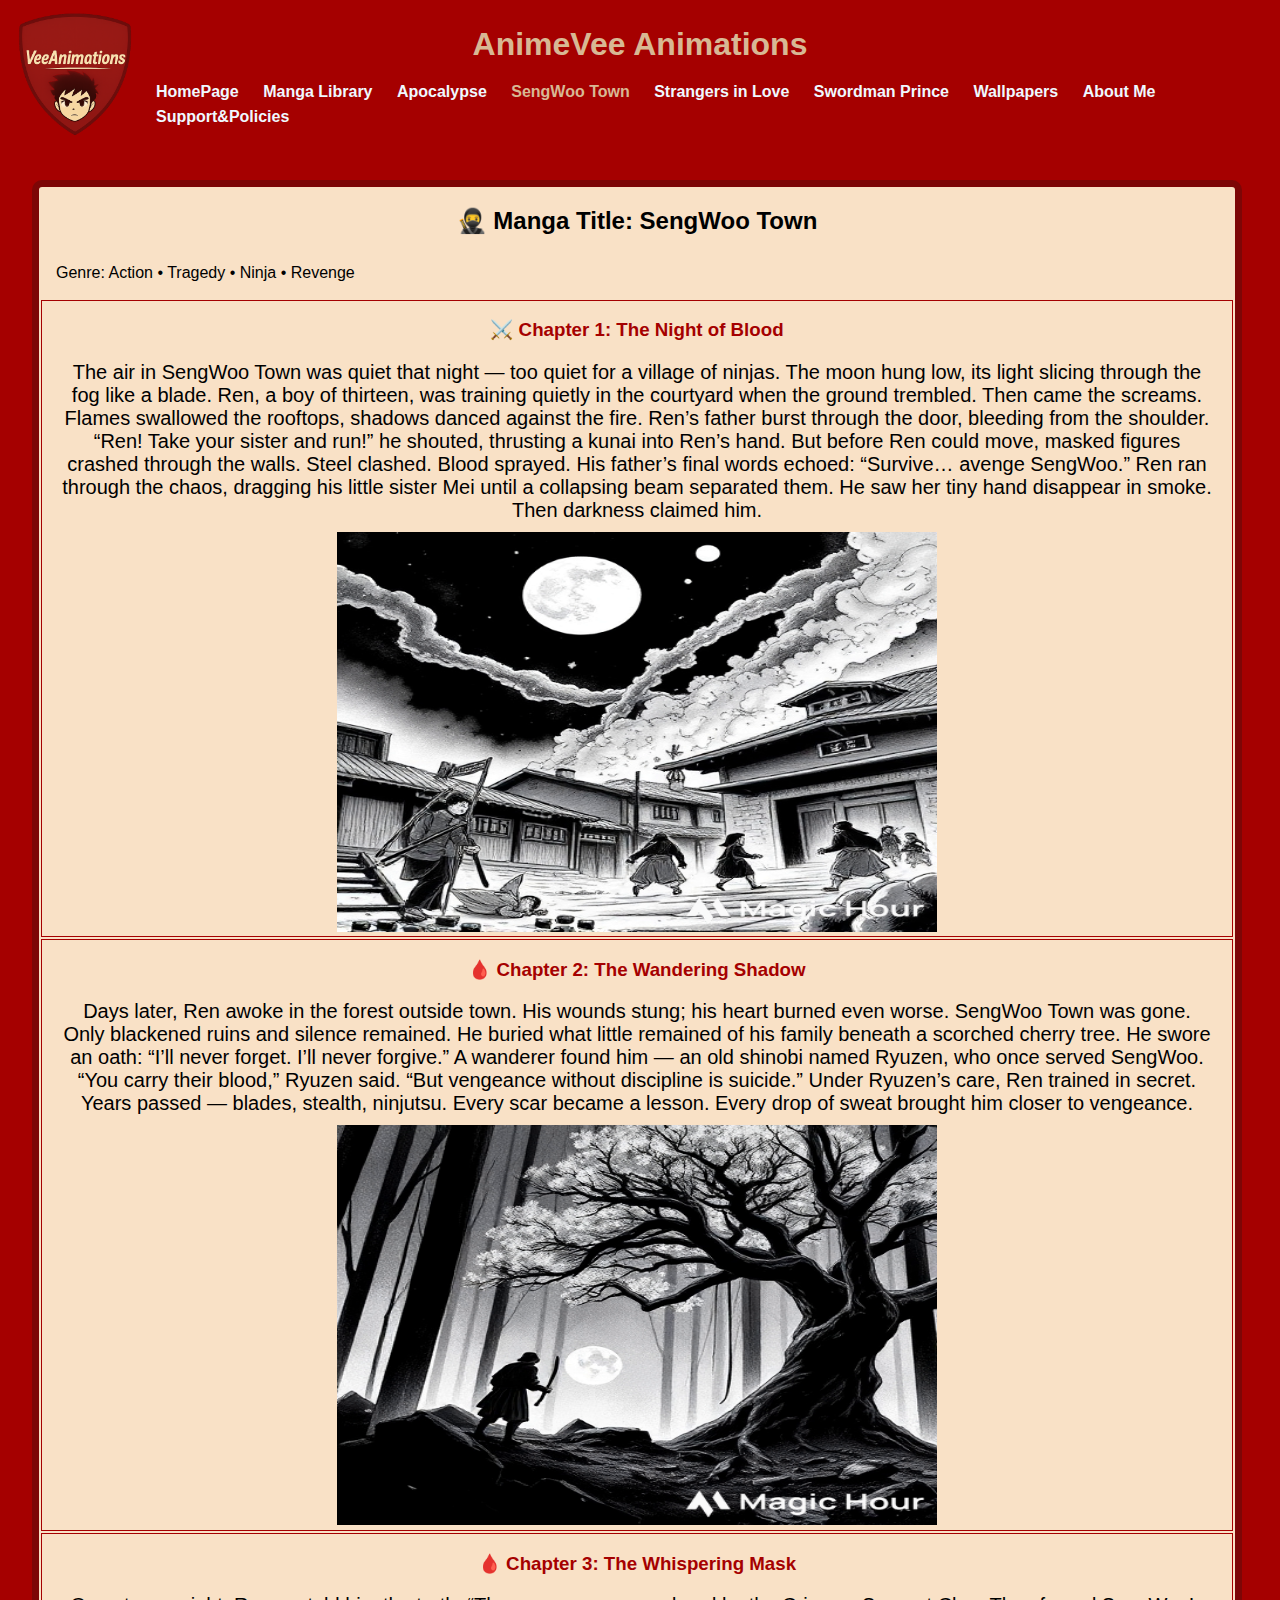
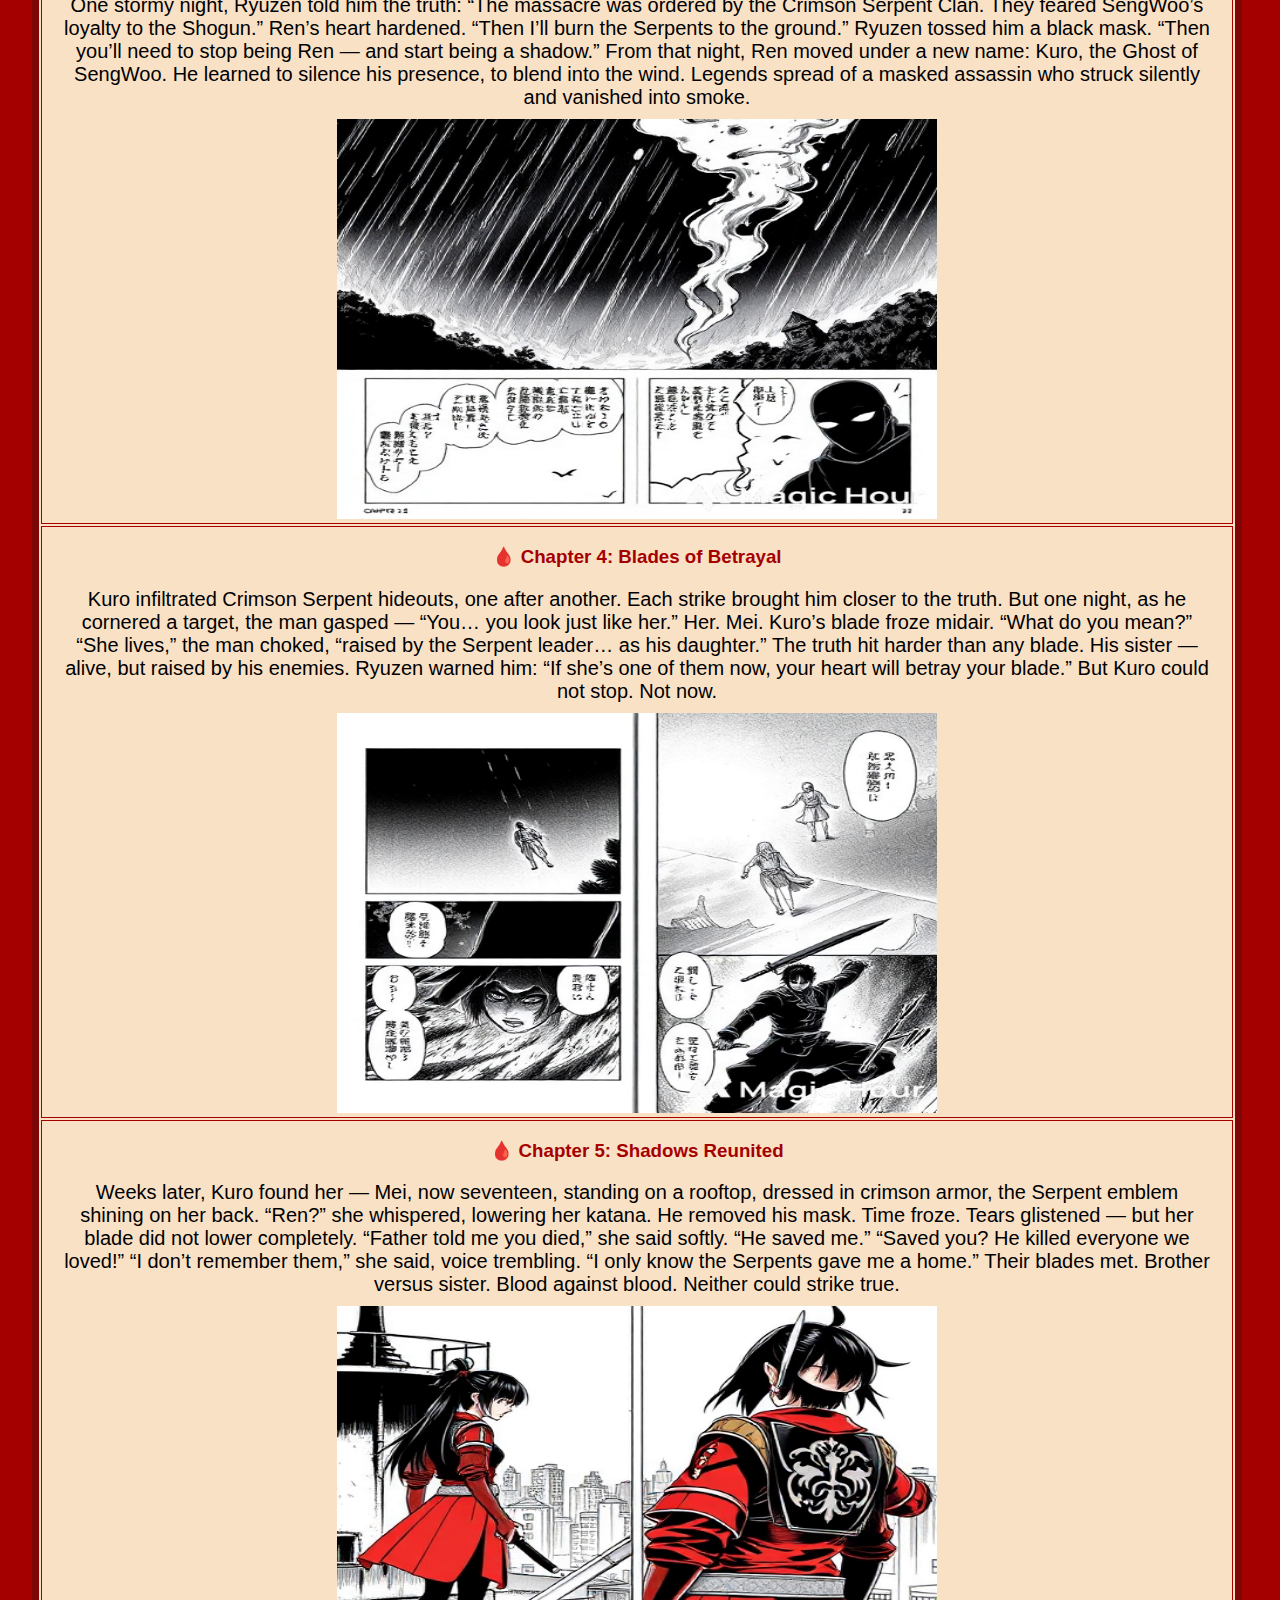
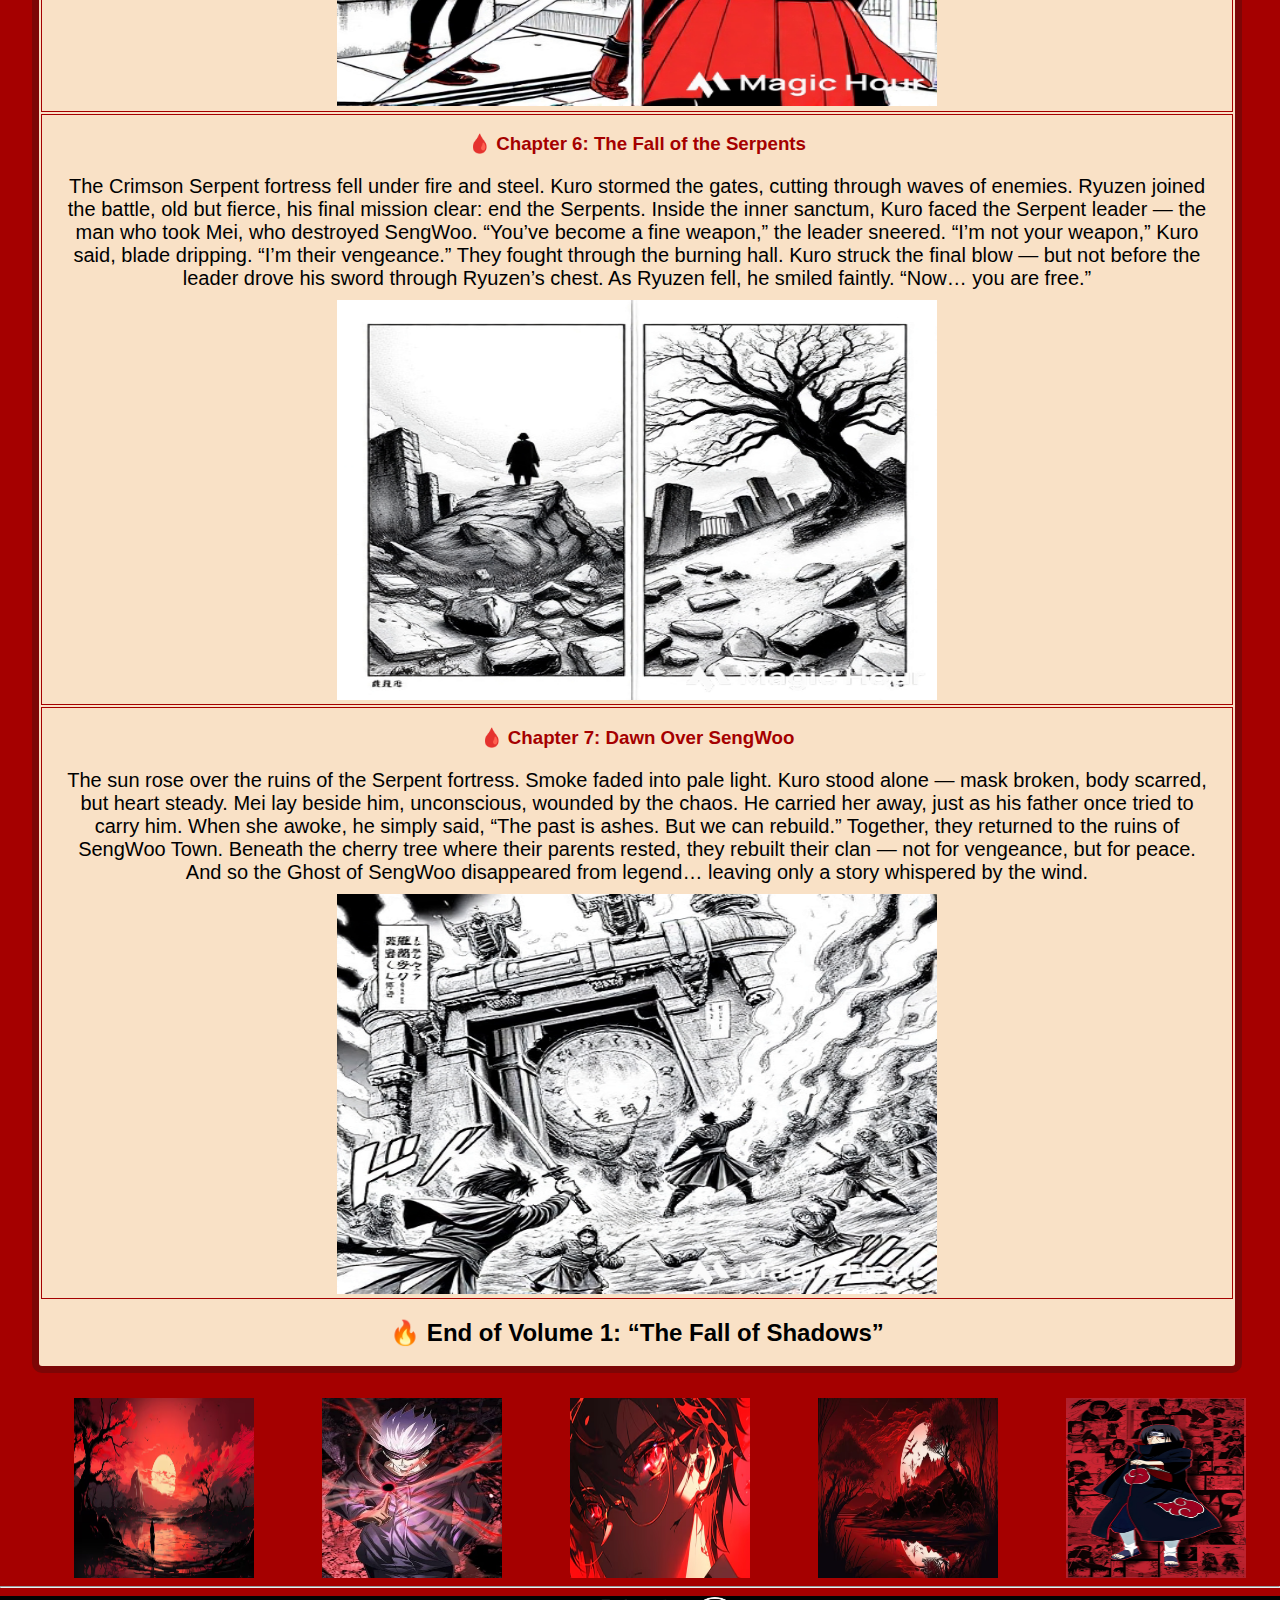
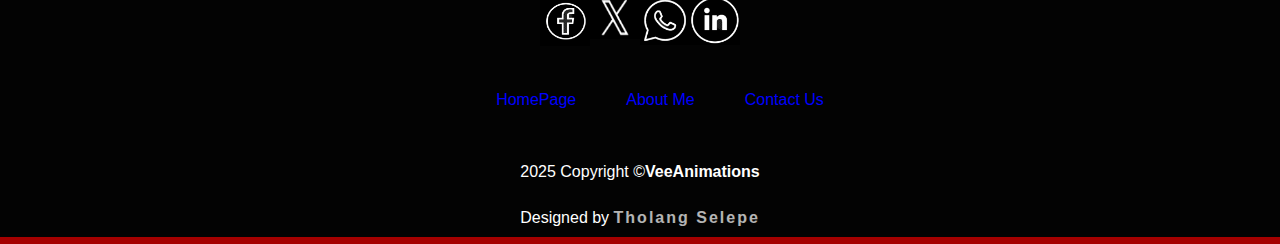
<file: WebsiteProject/html_webpages/story2.html>
<!DOCTYPE html>
<!-- TV. SELEPE (2027738117) -->
<!-- CSIS1664 - Website Project -->
<!-- Filename: story2.html -->

<html lang = "en">
  <head>
      <meta charset="utf-8">
      <title>SengWoo Town</title>
	   <link rel="stylesheet"
			href="../styles/normalize.css">
	  <link rel="stylesheet"
			href="../styles/webstyle.css">
  </head>

  <body>
		<header>
			
			<nav class="navbar">
				<h1>AnimeVee Animations</h1>
				<div class="logo">
						<img src ="../images/logo.png"
							 alt="Logo of the business"
							 width="150"
							 height="150"
						>
					</div>
				<div class="navdiv">
					<ul>
						<li><a href="../index.html">HomePage</a></li>
						<li><a href="MangaLibrary.html">Manga Library</a></li>
						<li><a href="story1.html" >Apocalypse</a></li> 
						<li><a href="story2.html" id="current">SengWoo Town</a></li>
						<li><a href="story3.html">Strangers in Love</a></li>
						<li><a href="story4.html">Swordman Prince</a></li>
						<li><a href="recom_page.html">Wallpapers</a></li>
						<li><a href="about.html">About Me</a></li> 
						<li><a href="sup_policies.html">Support&amp;Policies</a></li>
					</ul>
					
				</div>
			</nav>
	    </header>
	  <main>
			<div>
				<h2>🥷 Manga Title: SengWoo Town</h2>
				<p>Genre: Action • Tragedy • Ninja • Revenge</p>
				<section class="chapters">
					
					<h3>⚔️ Chapter 1: The Night of Blood</h3>
					<div class="chapterlines">
						The air in SengWoo Town was quiet that night — too quiet for a village of ninjas. The moon hung low, 
						its light slicing through the fog like a blade. Ren, a boy of thirteen, was training quietly in the courtyard when the ground trembled.
						Then came the screams.
						Flames swallowed the rooftops, shadows danced against the fire. Ren’s father burst through the door,
						bleeding from the shoulder. “Ren! Take your sister and run!” he shouted, thrusting a kunai into Ren’s hand.
						But before Ren could move, masked figures crashed through the walls.
						Steel clashed. Blood sprayed. His father’s final words echoed: “Survive… avenge SengWoo.”
						Ren ran through the chaos, dragging his little sister Mei until a collapsing beam separated them.
						He saw her tiny hand disappear in smoke. Then darkness claimed him.
					</div>
					<div style="text-align: center;
								border-top:-120px;">
							<img src="../images/sengwoo_c1.png"
								 alt="Sengwoo Chapter 1"
								 width="600px"
								 height="400px"
							>
						</div>
				</section>
				
				<section class="chapters">
					<h3>🩸 Chapter 2: The Wandering Shadow</h3>
					<div class="chapterlines">
						Days later, Ren awoke in the forest outside town. His wounds stung; his heart burned even worse. SengWoo Town was gone.
						Only blackened ruins and silence remained. He buried what little remained of his family beneath a scorched cherry tree.
						He swore an oath: “I’ll never forget. I’ll never forgive.”
						A wanderer found him — an old shinobi named Ryuzen, who once served SengWoo. “You carry their blood,” Ryuzen said. 
						“But vengeance without discipline is suicide.”
						Under Ryuzen’s care, Ren trained in secret. Years passed — blades, stealth, ninjutsu. Every scar became a lesson. 
						Every drop of sweat brought him closer to vengeance.
					</div>
					<div style="text-align: center;">
							<img src="../images/sengwoo_c2.png"
								 alt="SengWoo Chapter 2"
								  width="600px"
								 height="400px"
							>
					</div>
				</section>
				<section class="chapters">
					<h3>🩸 Chapter 3: The Whispering Mask</h3>
					<div class="chapterlines">
						One stormy night, Ryuzen told him the truth: “The massacre was ordered by the Crimson Serpent Clan. They feared SengWoo’s loyalty to the Shogun.”
						Ren’s heart hardened. “Then I’ll burn the Serpents to the ground.”
						Ryuzen tossed him a black mask. “Then you’ll need to stop being Ren — and start being a shadow.”
						From that night, Ren moved under a new name: Kuro, the Ghost of SengWoo. He learned to silence his presence, to blend into the wind.
						Legends spread of a masked assassin who struck silently and vanished into smoke.
					</div>
					<div style="text-align: center;">
							<img src="../images/sengwoo_c3.png"
								 alt="SengWoo Chapter 3"
								  width="600px"
								 height="400px"
							>
					</div>
				</section>
				<section class="chapters">
					<h3>🩸 Chapter 4: Blades of Betrayal</h3>
					<div class="chapterlines">
						Kuro infiltrated Crimson Serpent hideouts, one after another. Each strike brought him closer to the truth. 
						But one night, as he cornered a target, the man gasped — “You… you look just like her.”
						Her. Mei.
						Kuro’s blade froze midair. “What do you mean?”
						“She lives,” the man choked, “raised by the Serpent leader… as his daughter.”
						The truth hit harder than any blade. His sister — alive, but raised by his enemies. Ryuzen warned him:
						“If she’s one of them now, your heart will betray your blade.”
						But Kuro could not stop. Not now.
					</div>
					<div style="text-align: center;">
							<img src="../images/sengwoo_c4.png"
								 alt="SengWoo Chapter 4"
								  width="600px"
								 height="400px"
							>
					</div>
				</section>
				<section class="chapters">
					<h3>🩸 Chapter 5: Shadows Reunited</h3>
					<div class="chapterlines">
						Weeks later, Kuro found her — Mei, now seventeen, standing on a rooftop, dressed in crimson armor,
						the Serpent emblem shining on her back.
						“Ren?” she whispered, lowering her katana.
						He removed his mask. Time froze.
						Tears glistened — but her blade did not lower completely. “Father told me you died,” she said softly. “He saved me.”
						“Saved you? He killed everyone we loved!”
						“I don’t remember them,” she said, voice trembling. “I only know the Serpents gave me a home.”
						Their blades met. Brother versus sister. Blood against blood. Neither could strike true.
					</div>
					<div style="text-align: center;">
							<img src="../images/sengwoo_c5.png"
								 alt="SengWoo Chapter 5"
								  width="600px"
								 height="400px"
							>
					</div>
				</section>
				<section class="chapters">
					<h3>🩸 Chapter 6: The Fall of the Serpents</h3>
					<div class="chapterlines">
						The Crimson Serpent fortress fell under fire and steel. Kuro stormed the gates, cutting through waves of enemies.
						Ryuzen joined the battle, old but fierce, his final mission clear: end the Serpents.
						Inside the inner sanctum, Kuro faced the Serpent leader — the man who took Mei, who destroyed SengWoo.
						“You’ve become a fine weapon,” the leader sneered.
						“I’m not your weapon,” Kuro said, blade dripping. “I’m their vengeance.”
						They fought through the burning hall. Kuro struck the final blow — but not before the leader drove his sword through Ryuzen’s chest.
						As Ryuzen fell, he smiled faintly. “Now… you are free.”
					</div>
					<div style="text-align: center;">
							<img src="../images/sengwoo_c6.png"
								 alt="SengWoo Chapter 6"
								  width="600px"
								 height="400px"
							>
					</div>
				</section>
				<section class="chapters">
					<h3>🩸 Chapter 7: Dawn Over SengWoo</h3>
					<div class="chapterlines">
						The sun rose over the ruins of the Serpent fortress. Smoke faded into pale light.
						Kuro stood alone — mask broken, body scarred, but heart steady. Mei lay beside him, unconscious, wounded by the chaos.
						He carried her away, just as his father once tried to carry him.
						When she awoke, he simply said, “The past is ashes. But we can rebuild.”
						Together, they returned to the ruins of SengWoo Town. Beneath the cherry tree where their parents rested,
						they rebuilt their clan — not for vengeance, but for peace.
						And so the Ghost of SengWoo disappeared from legend… leaving only a story whispered by the wind.
					</div>
					<div style="text-align: center;">
							<img src="../images/sengwoo_c7.png"
								 alt="SengWoo Chapter 7"
								  width="600px"
								 height="400px"
							>
					</div>
				</section>
				<h2>🔥 End of Volume 1: “The Fall of Shadows”</h2>
		  </div>
	  </main>
	  <div id="footimages">
			<img src="../images/wallpapers/fimage1.png"
				 alt="Anime Wallpapers"
				 width="180px"
				 height="180px"
			>
			<img src="../images/wallpapers/fimage2.jpg"
				 alt="Anime Wallpapers"
				 width="180px"
				 height="180px"
			>
			<img src="../images/wallpapers/fimage3.jpg"
				 alt="Anime Wallpapers"
				 width="180px"
				 height="180px"
			>
			<img src="../images/wallpapers/fimage4.jpg"
				 alt="Anime Wallpapers"
				 width="180px"
				 height="180px"
			>
		  <img src="../images/wallpapers/fimage5.jpg"
				 alt="Anime Wallpapers"
				 width="180px"
				 height="180px"
			>
		</div>
		<hr>
	<footer>
		<div class="divContainer">
			<div class="accounts">
				<img src="../images/fb.jpg"
					 alt=""
					 width="50px"
					 height="50px"
				>
				<img src="../images/twitter.jpg"
					 alt=""
					 width="50px"
					 height="43px"
				>
				<img src="../images/whatsapp.jpg"
					 alt=""
					 width="50px"
					 height="49px"
				>
				<img src="../images/linked.jpg"
					 alt=""
					 width="50px"
					 height="49px"
				>
			</div>
			<div class="footernav">
				<ul>
					<li><a href="../index.html">HomePage</a></li>
					<li><a href="about.html">About Me</a></li> 
					<li><a href="mailto:vincentselepe23@gmail.com">Contact Us</a></li>
				</ul>
			</div>
			<div class="footerbot">
				<p>2025 Copyright &copy;<strong>VeeAnimations</strong></p>
				<p>Designed by <span class="developer">Tholang Selepe</span></p>
			</div>
		</div>
	 </footer>
  </body>
</html>
</file>
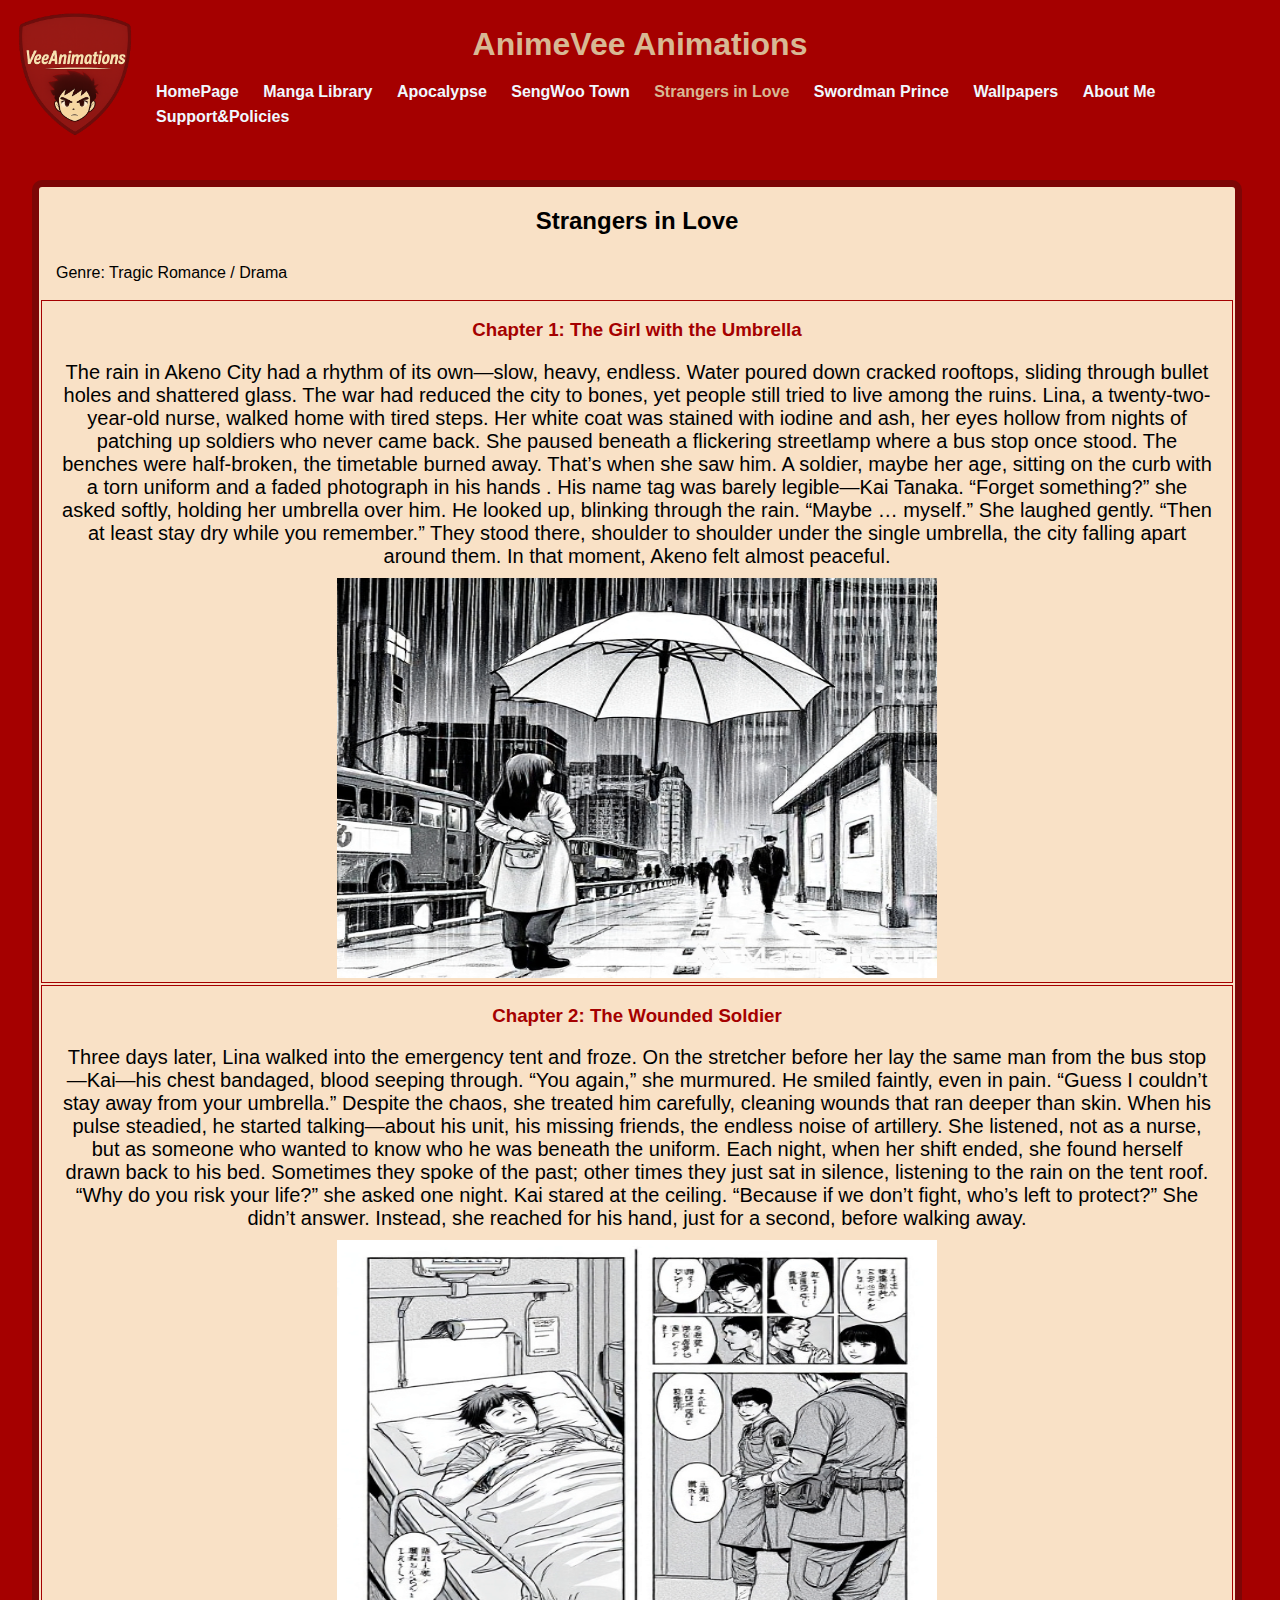
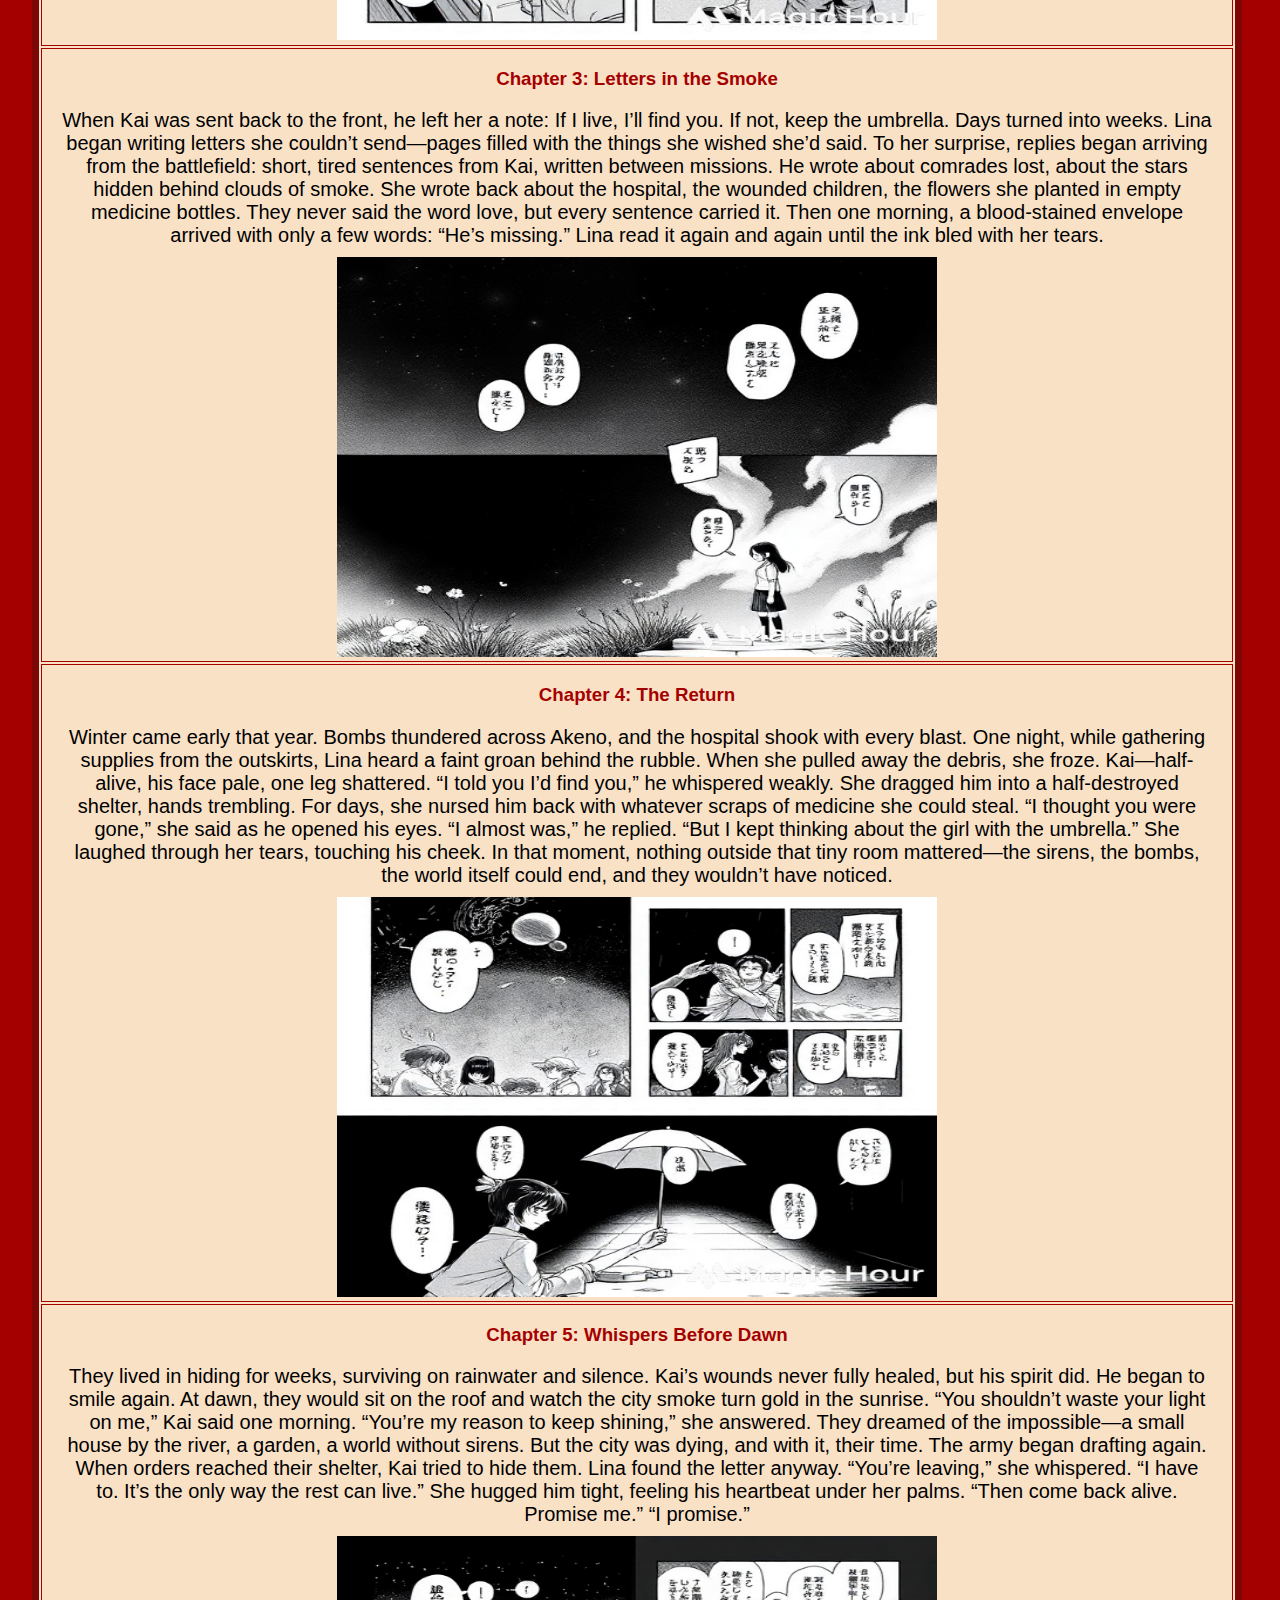
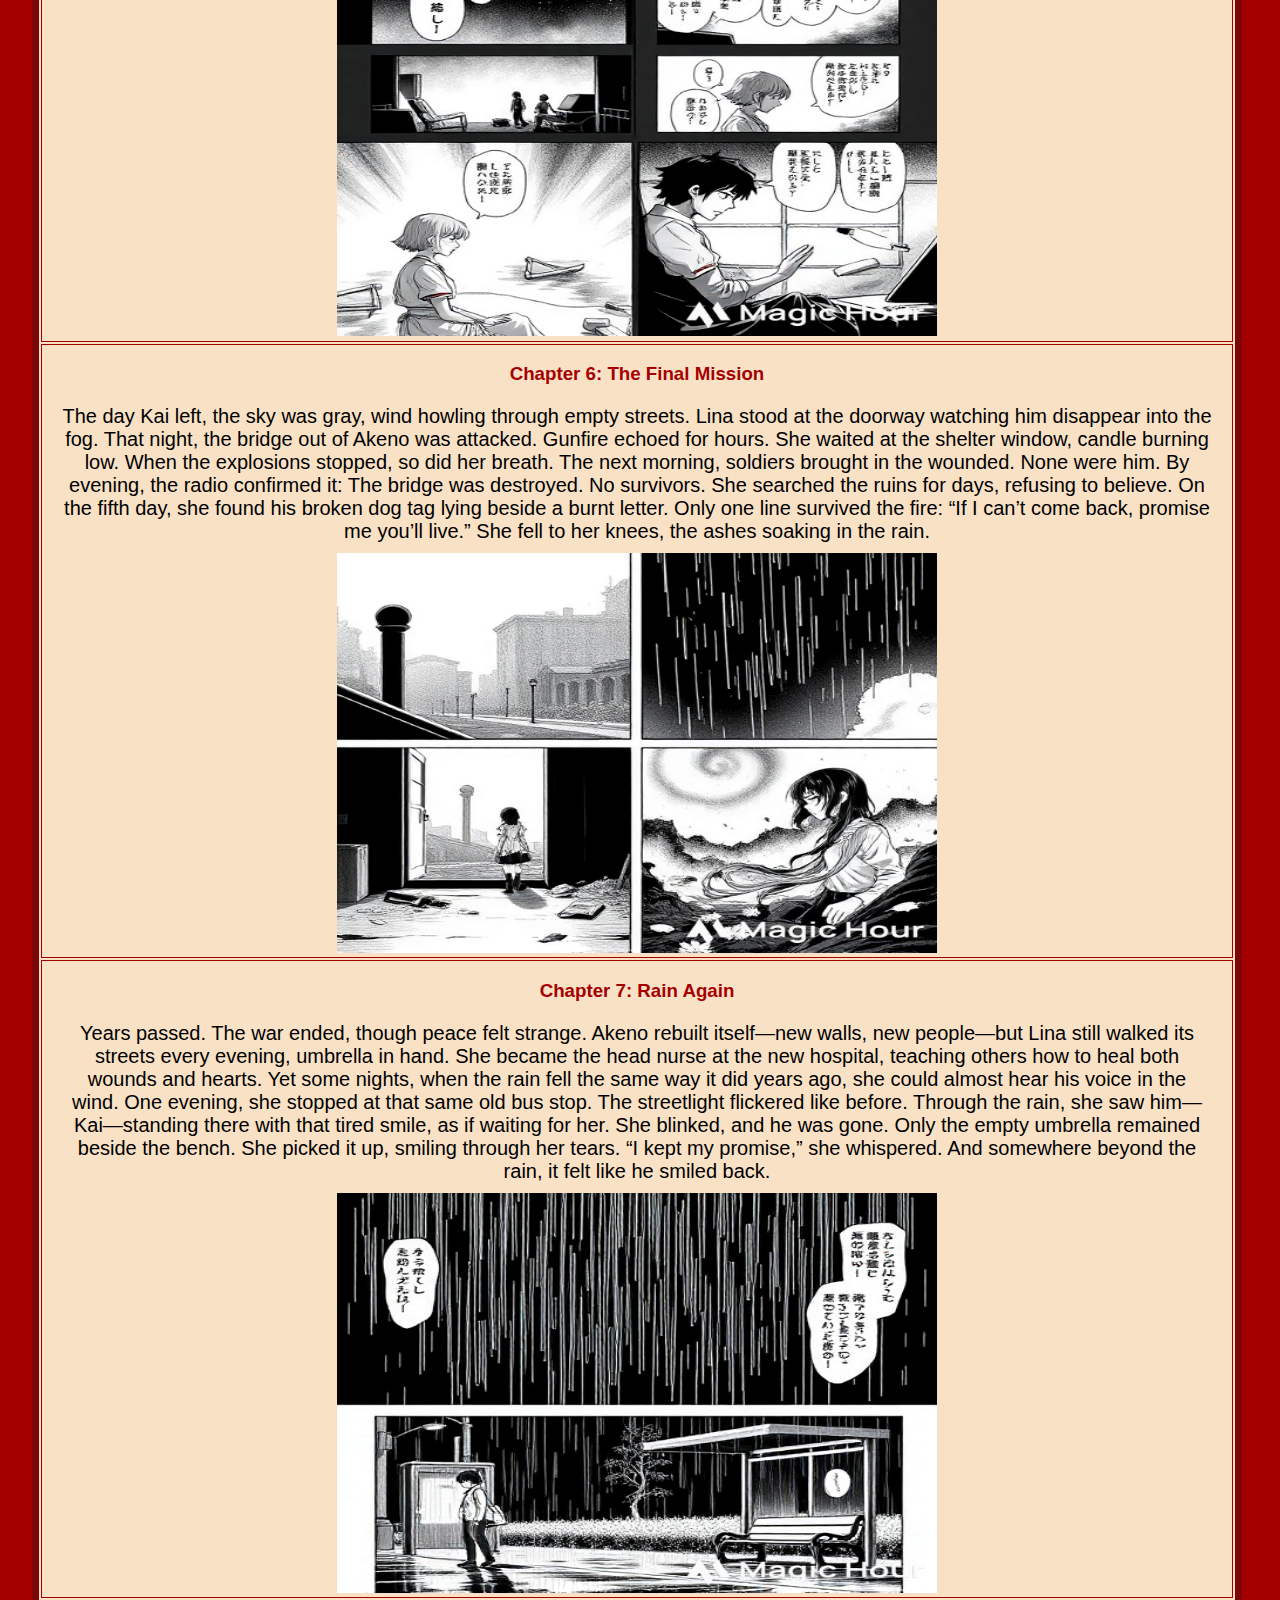
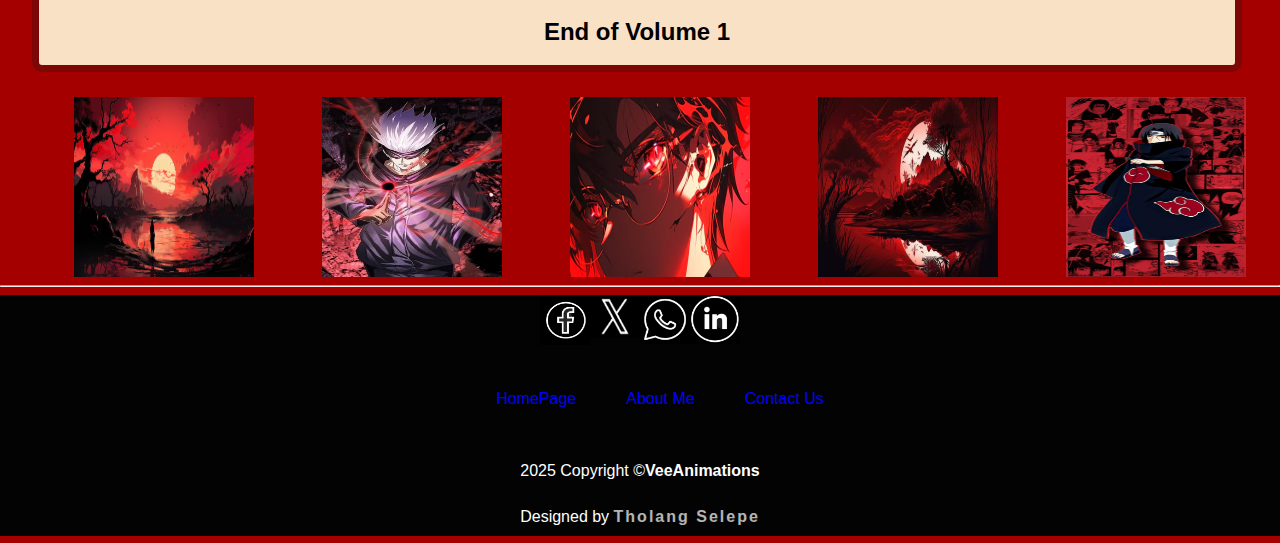
<file: WebsiteProject/html_webpages/story3.html>
<!DOCTYPE html>
<!-- TV. SELEPE (2027738117) -->
<!-- CSIS1664 - Website Project -->
<!-- Filename: story3.html -->

<html lang = "en">
  <head>
      <meta charset="utf-8">
      <title>Stranger Wars</title>
	   <link rel="stylesheet"
			href="../styles/normalize.css">
	  <link rel="stylesheet"
			href="../styles/webstyle.css">
  </head>

  <body>
    	<header>
			
			<nav class="navbar">
				<h1>AnimeVee Animations</h1>
				<div class="logo">
						<img src ="../images/logo.png"
							 alt="Logo of the business"
							 width="150"
							 height="150"
						>
					</div>
				<div class="navdiv">
					<ul>
						<li><a href="../index.html">HomePage</a></li>
						<li><a href="MangaLibrary.html">Manga Library</a></li>
						<li><a href="story1.html">Apocalypse</a></li> 
						<li><a href="story2.html">SengWoo Town</a></li>
						<li><a href="story3.html" id="current">Strangers in Love</a></li>
						<li><a href="story4.html">Swordman Prince</a></li>
						<li><a href="recom_page.html">Wallpapers</a></li>
						<li><a href="about.html">About Me</a></li> 
						<li><a href="sup_policies.html">Support&amp;Policies</a></li>
					</ul>
					
				</div>
			</nav>
	    </header>
	  <main>
			<div>
				<h2>Strangers in Love</h2>
				<p>Genre: Tragic Romance / Drama</p>
				<section class="chapters">
					
					<h3>Chapter 1: The Girl with the Umbrella</h3>
					<div class="chapterlines">
						The rain in Akeno City had a rhythm of its own—slow, heavy, endless. Water poured down cracked rooftops,
						sliding through bullet holes and shattered glass.
						The war had reduced the city to bones, yet people still tried to live among the ruins.
						Lina, a twenty-two-year-old nurse, walked home with tired steps. Her white coat was stained with iodine and ash, her eyes hollow from nights
						of patching up soldiers who never
						came back. She paused beneath a flickering streetlamp where a bus stop once stood. The benches were half-broken, the timetable burned away.
						That’s when she saw him. A soldier, maybe her age, sitting on the curb with a torn uniform and a faded photograph in his hands
						. His name tag was barely legible—Kai Tanaka.
						“Forget something?” she asked softly, holding her umbrella over him.
						He looked up, blinking through the rain. “Maybe … myself.”
						She laughed gently. “Then at least stay dry while you remember.”
						They stood there, shoulder to shoulder under the single umbrella, the city falling apart around them. In that moment, 
						Akeno felt almost peaceful.
					</div>
					<div style="text-align: center;
								border-top:-120px;">
							<img src="../images/stranger_c1.png"
								 alt="Strangers In Love Chapter 1"
								 width="600px"
								 height="400px"
							>
						</div>
				</section>
				
				<section class="chapters">
					<h3>Chapter 2: The Wounded Soldier</h3>
					<div class="chapterlines">
						Three days later, Lina walked into the emergency tent and froze. 
						On the stretcher before her lay the same man from the bus stop—Kai—his chest bandaged, blood seeping through.
						“You again,” she murmured.
						He smiled faintly, even in pain. “Guess I couldn’t stay away from your umbrella.”
						Despite the chaos, she treated him carefully, cleaning wounds that ran deeper than skin.
						When his pulse steadied, he started talking—about his unit,
						his missing friends, the endless noise of artillery. She listened, not as a nurse,
						but as someone who wanted to know who he was beneath the uniform.
						Each night, when her shift ended, she found herself drawn back to his bed. Sometimes they spoke of the past; 
						other times they just sat in silence, listening to the rain on the tent roof.
						“Why do you risk your life?” she asked one night.
						Kai stared at the ceiling. “Because if we don’t fight, who’s left to protect?”
						She didn’t answer. Instead, she reached for his hand, just for a second, before walking away.
					</div>
					<div style="text-align: center;">
							<img src="../images/stranger_c2.png"
								 alt="Strangers In Love Chapter 2"
								  width="600px"
								 height="400px"
							>
					</div>
				</section>
				<section class="chapters">
					<h3>Chapter 3: Letters in the Smoke</h3>
					<div class="chapterlines">
						When Kai was sent back to the front, he left her a note: If I live, I’ll find you. If not, keep the umbrella.
						Days turned into weeks. Lina began writing letters she couldn’t send—pages filled with the things she wished she’d said.
						To her surprise, replies began arriving from the battlefield: short, tired sentences from Kai, written between missions.
						He wrote about comrades lost, about the stars hidden behind clouds of smoke. 
						She wrote back about the hospital, the wounded children, the flowers she planted in empty medicine bottles.
						They never said the word love, but every sentence carried it.
						Then one morning, a blood-stained envelope arrived with only a few words:
						“He’s missing.”
						Lina read it again and again until the ink bled with her tears.
					</div>
					<div style="text-align: center;">
							<img src="../images/stranger_c3.png"
								 alt="Strangers In Love Chapter 3"
								  width="600px"
								 height="400px"
							>
					</div>
				</section>
				<section class="chapters">
					<h3>Chapter 4: The Return</h3>
					<div class="chapterlines">
						Winter came early that year. Bombs thundered across Akeno, and the hospital shook with every blast.
						One night, while gathering supplies from the outskirts, Lina heard a faint groan behind the rubble.
						When she pulled away the debris, she froze. Kai—half-alive, his face pale, one leg shattered.
						“I told you I’d find you,” he whispered weakly.
						She dragged him into a half-destroyed shelter, hands trembling. For days, 
						she nursed him back with whatever scraps of medicine she could steal.
						“I thought you were gone,” she said as he opened his eyes.
						“I almost was,” he replied. “But I kept thinking about the girl with the umbrella.”
						She laughed through her tears, touching his cheek. In that moment, nothing outside that tiny room mattered—the sirens,
						the bombs, the world itself could end, and they wouldn’t have noticed.
					</div>
					<div style="text-align: center;">
							<img src="../images/stranger_c4.png"
								 alt="Strangers In Love Chapter 4"
								  width="600px"
								 height="400px"
							>
					</div>
				</section>
				<section class="chapters">
					<h3>Chapter 5: Whispers Before Dawn</h3>
					<div class="chapterlines">
						They lived in hiding for weeks, surviving on rainwater and silence. Kai’s wounds never fully healed,
						but his spirit did. He began to smile again.
						At dawn, they would sit on the roof and watch the city smoke turn gold in the sunrise.
						“You shouldn’t waste your light on me,” Kai said one morning.
						“You’re my reason to keep shining,” she answered.
						They dreamed of the impossible—a small house by the river, a garden, a world without sirens.
						But the city was dying, and with it, their time.
						The army began drafting again. When orders reached their shelter, Kai tried to hide them. Lina found the letter anyway.
						“You’re leaving,” she whispered.
						“I have to. It’s the only way the rest can live.”
						She hugged him tight, feeling his heartbeat under her palms. “Then come back alive. Promise me.”
						“I promise.”
					</div>
					<div style="text-align: center;">
							<img src="../images/stranger_c5.png"
								 alt="Strangers In Love Chapter 5"
								  width="600px"
								 height="400px"
							>
					</div>
				</section>
				<section class="chapters">
					<h3>Chapter 6: The Final Mission</h3>
					<div class="chapterlines">
						The day Kai left, the sky was gray, wind howling through empty streets.
						Lina stood at the doorway watching him disappear into the fog.
						That night, the bridge out of Akeno was attacked. Gunfire echoed for hours. 
						She waited at the shelter window, candle burning low. When the explosions stopped, so did her breath.
						The next morning, soldiers brought in the wounded. None were him.
						By evening, the radio confirmed it: The bridge was destroyed. No survivors.
						She searched the ruins for days, refusing to believe. On the fifth day, she found his broken dog tag lying beside a burnt letter.
						Only one line survived the fire:
						“If I can’t come back, promise me you’ll live.”
						She fell to her knees, the ashes soaking in the rain.
					</div>
					<div style="text-align: center;">
							<img src="../images/stranger_c6.png"
								 alt="Strangers In Love Chapter 6"
								  width="600px"
								 height="400px"
							>
					</div>
				</section>
				<section class="chapters">
					<h3>Chapter 7: Rain Again</h3>
					<div class="chapterlines">
						Years passed. The war ended, though peace felt strange. Akeno rebuilt itself—new walls, 
						new people—but Lina still walked its streets every evening, umbrella in hand.
						She became the head nurse at the new hospital, teaching others how to heal both wounds and hearts. 
						Yet some nights, when the rain fell the same way it did years ago, she could almost hear his voice in the wind.
						One evening, she stopped at that same old bus stop. The streetlight flickered like before. 
						Through the rain, she saw him—Kai—standing there with that tired smile, as if waiting for her.
						She blinked, and he was gone. Only the empty umbrella remained beside the bench.
						She picked it up, smiling through her tears.
						“I kept my promise,” she whispered.
						And somewhere beyond the rain, it felt like he smiled back.
					</div>
					<div style="text-align: center;">
							<img src="../images/stranger_c7.png"
								 alt="Strangers In Love Chapter 7"
								  width="600px"
								 height="400px"
							>
					</div>
				</section>
				<h2> End of Volume 1</h2>
		  </div>
	  </main>
	  <div id="footimages">
			<img src="../images/wallpapers/fimage1.png"
				 alt="Anime Wallpapers"
				 width="180px"
				 height="180px"
			>
			<img src="../images/wallpapers/fimage2.jpg"
				 alt="Anime Wallpapers"
				 width="180px"
				 height="180px"
			>
			<img src="../images/wallpapers/fimage3.jpg"
				 alt="Anime Wallpapers"
				 width="180px"
				 height="180px"
			>
			<img src="../images/wallpapers/fimage4.jpg"
				 alt="Anime Wallpapers"
				 width="180px"
				 height="180px"
			>
		  <img src="../images/wallpapers/fimage5.jpg"
				 alt="Anime Wallpapers"
				 width="180px"
				 height="180px"
			>
		</div>
		<hr>
	<footer>
		<div class="divContainer">
			<div class="accounts">
				<img src="../images/fb.jpg"
					 alt=""
					 width="50px"
					 height="50px"
				>
				<img src="../images/twitter.jpg"
					 alt=""
					 width="50px"
					 height="43px"
				>
				<img src="../images/whatsapp.jpg"
					 alt=""
					 width="50px"
					 height="49px"
				>
				<img src="../images/linked.jpg"
					 alt=""
					 width="50px"
					 height="49px"
				>
			</div>
			<div class="footernav">
				<ul>
					<li><a href="../index.html">HomePage</a></li>
					<li><a href="about.html">About Me</a></li> 
					<li><a href="mailto:vincentselepe23@gmail.com">Contact Us</a></li>
				</ul>
			</div>
			<div class="footerbot">
				<p>2025 Copyright &copy;<strong>VeeAnimations</strong></p>
				<p>Designed by <span class="developer">Tholang Selepe</span></p>
			</div>
		</div>
	 </footer>
  </body>
</html>
</file>
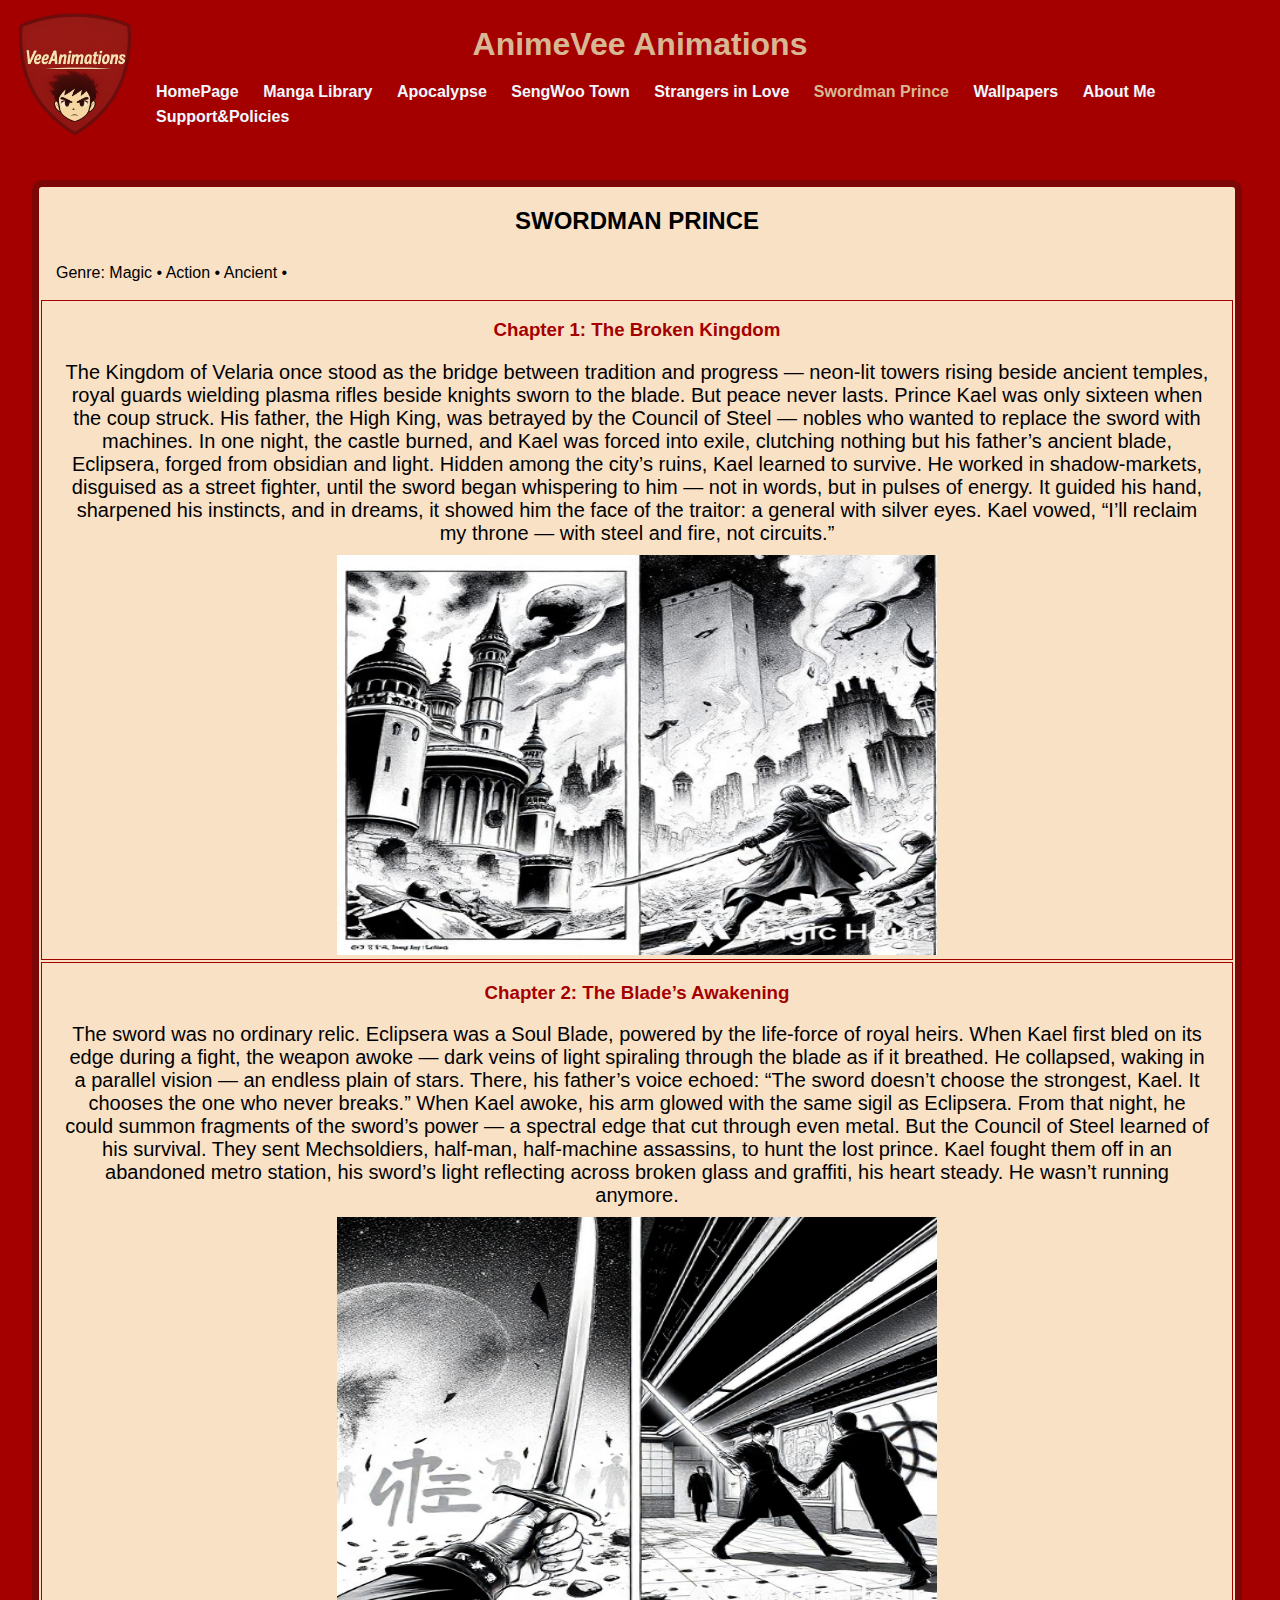
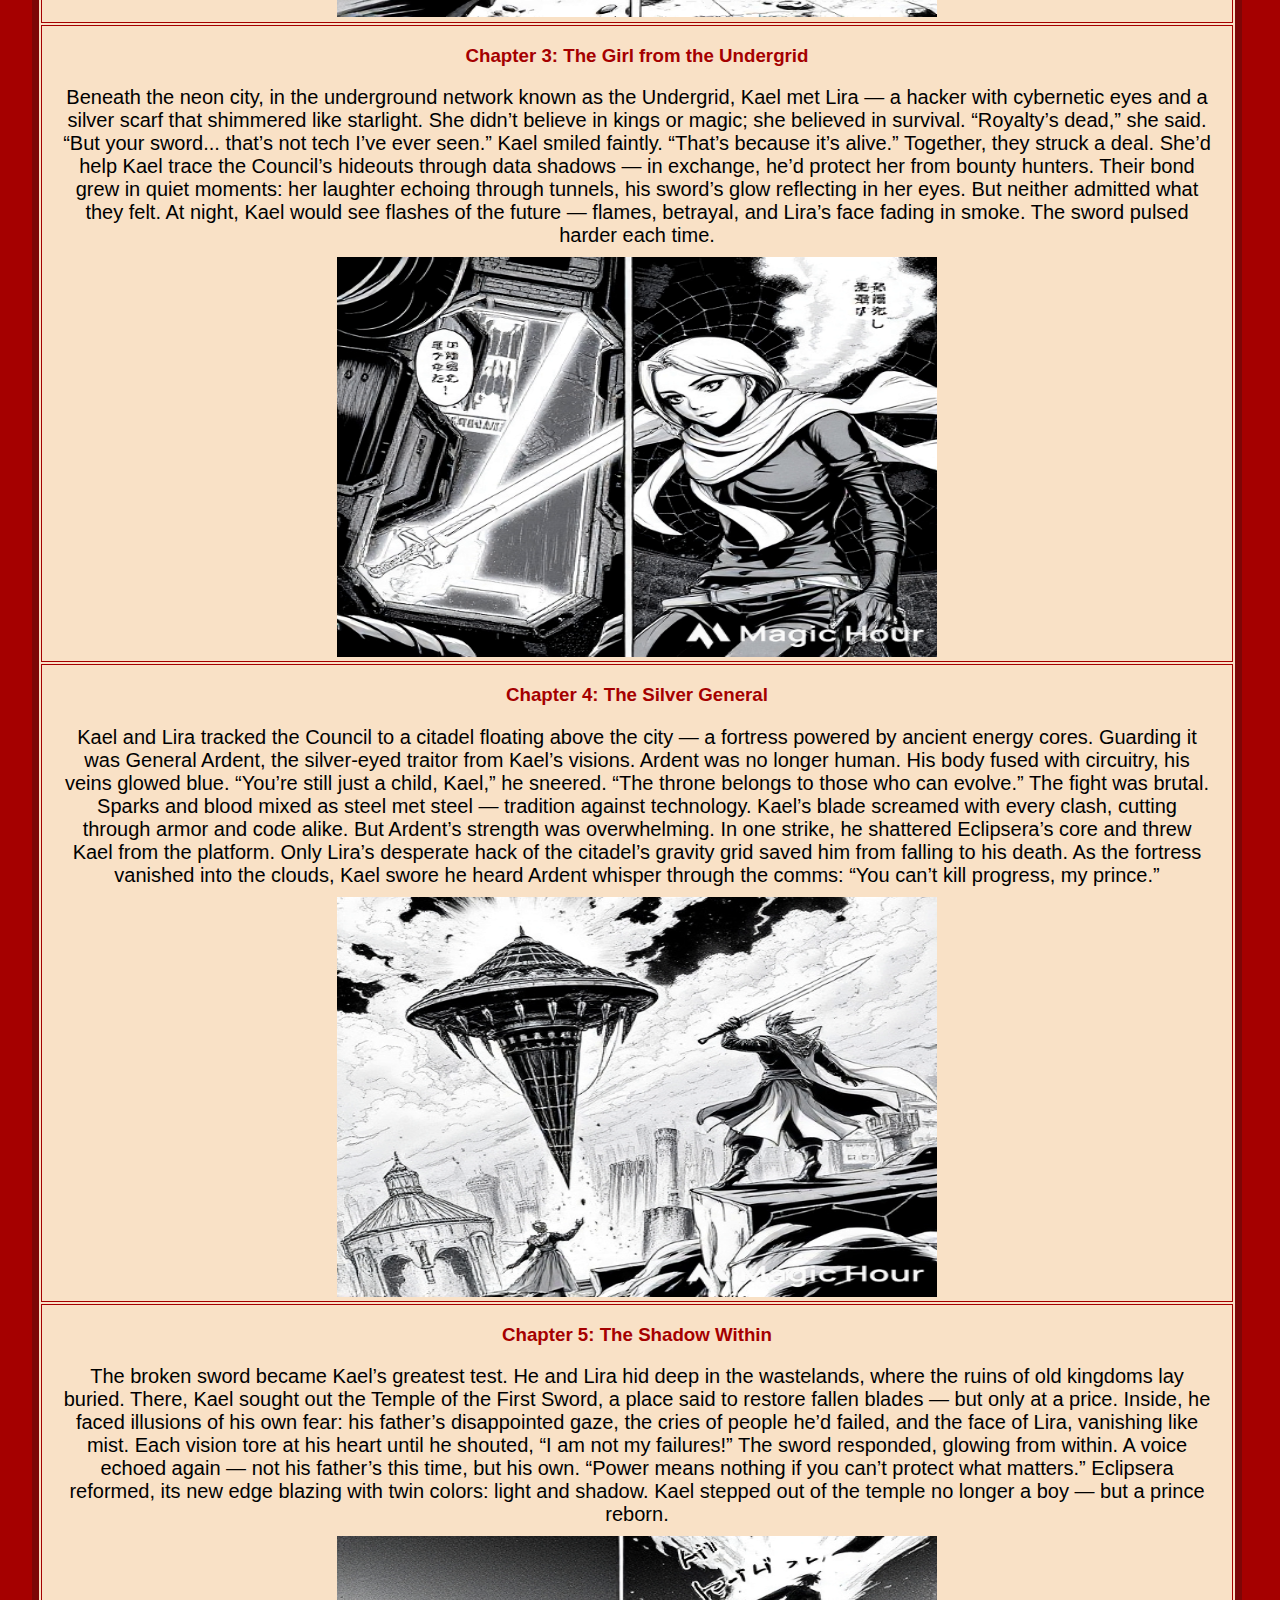
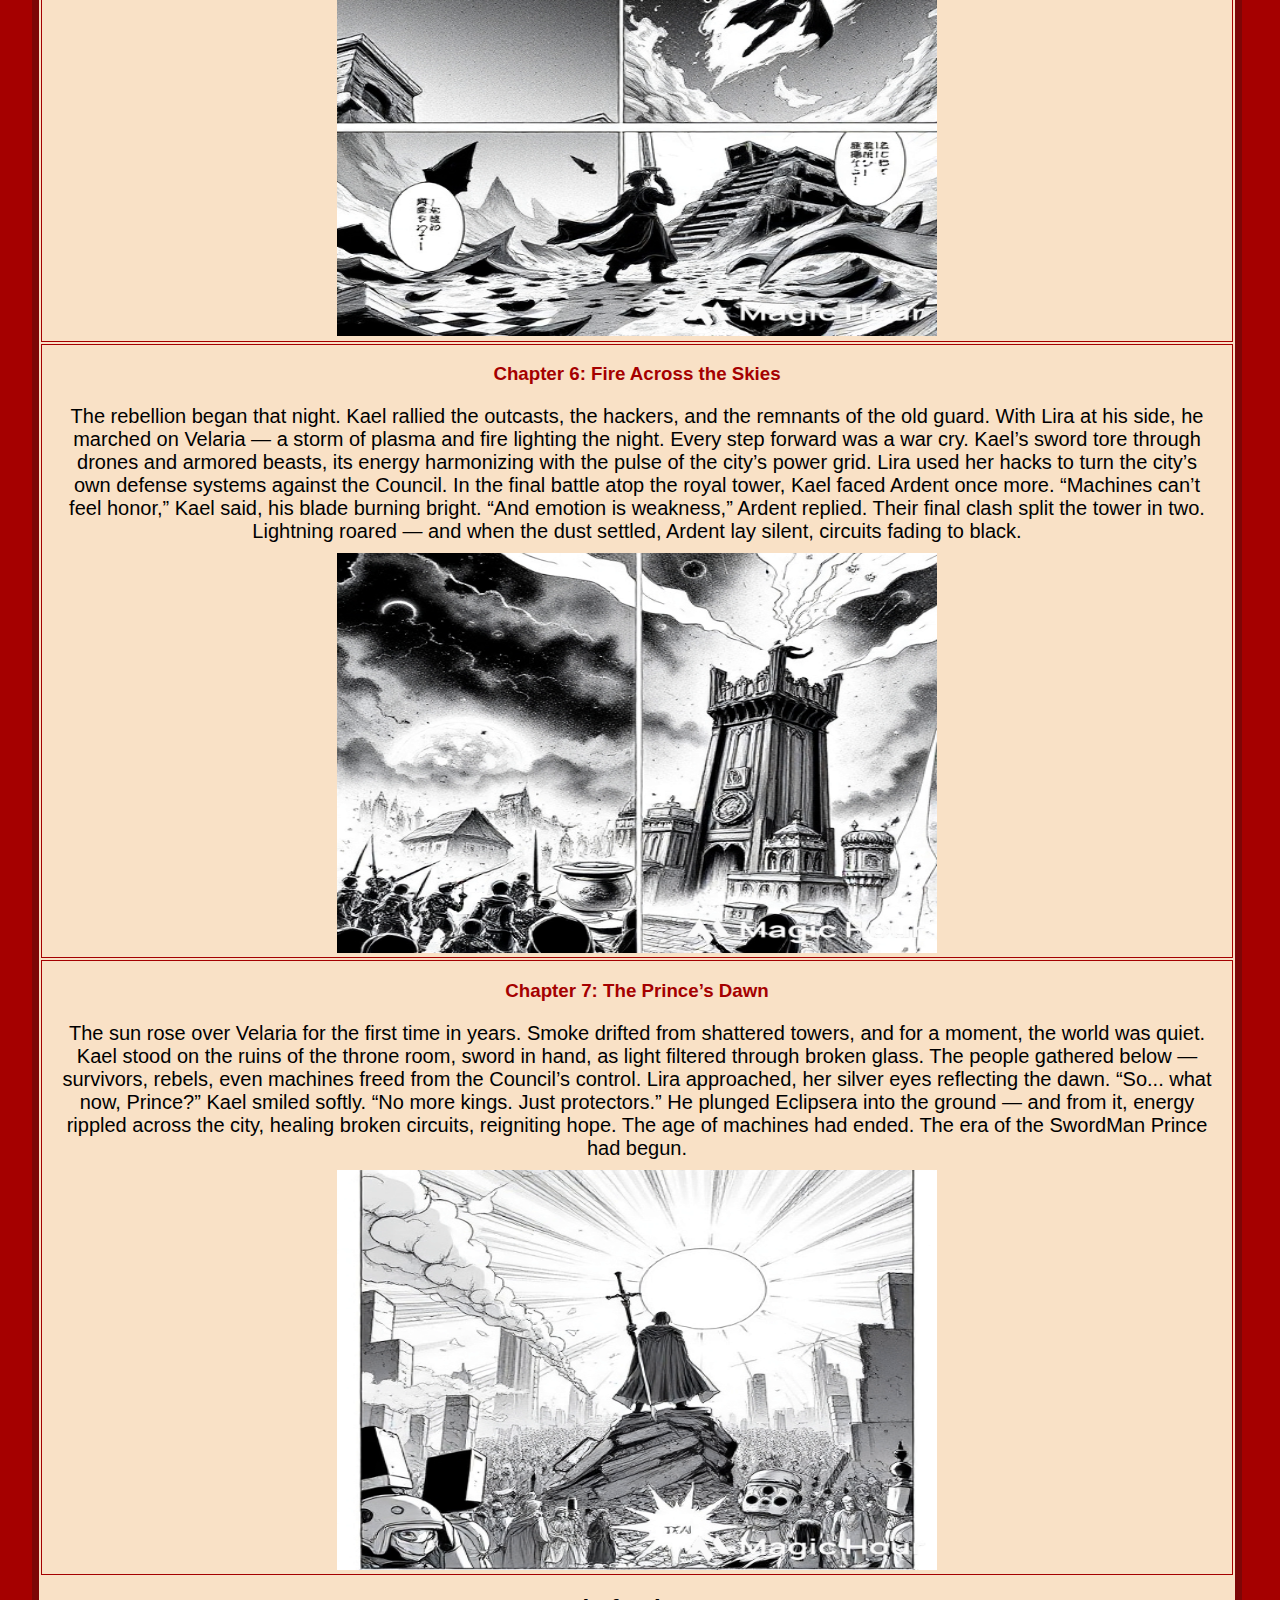
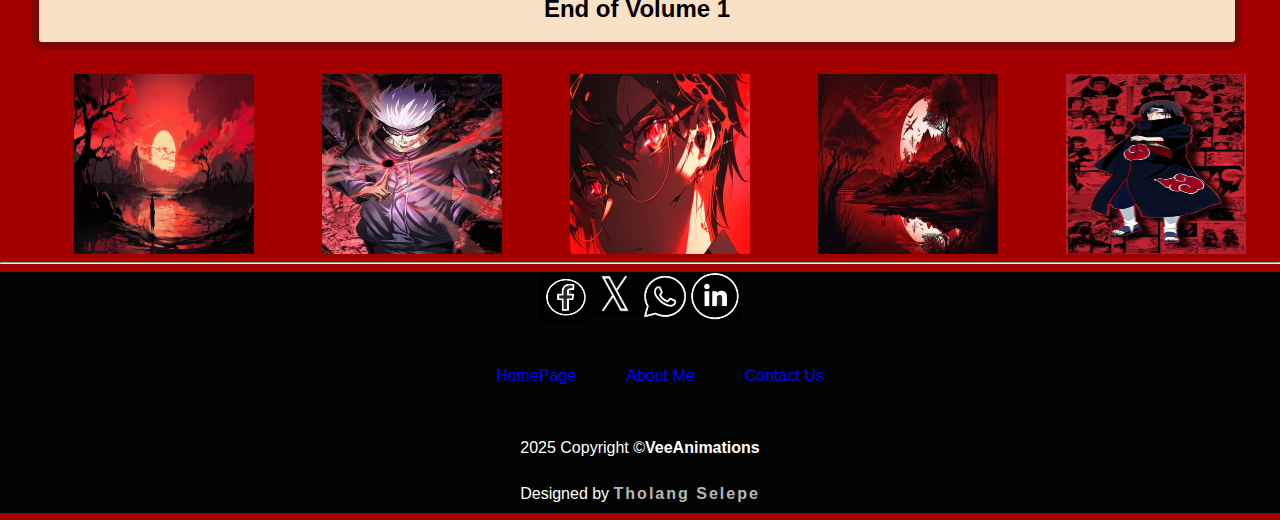
<file: WebsiteProject/html_webpages/story4.html>
<!DOCTYPE html>
<!-- TV. SELEPE (2027738117) -->
<!-- CSIS1664 - Website Project -->
<!-- Filename: story4.html -->

<html lang = "en">
  <head>
      <meta charset="utf-8">
      <title>Swordman Prince</title>
	   <link rel="stylesheet"
			href="../styles/normalize.css">
	  <link rel="stylesheet"
			href="../styles/webstyle.css">
  </head>

  <body>
    	<header>
			
			<nav class="navbar">
				<h1>AnimeVee Animations</h1>
				<div class="logo">
						<img src ="../images/logo.png"
							 alt="Logo of the business"
							 width="150"
							 height="150"
						>
					</div>
				<div class="navdiv">
					<ul>
						<li><a href="../index.html">HomePage</a></li>
						<li><a href="MangaLibrary.html">Manga Library</a></li>
						<li><a href="story1.html">Apocalypse</a></li> 
						<li><a href="story2.html">SengWoo Town</a></li>
						<li><a href="story3.html">Strangers in Love</a></li>
						<li><a href="story4.html" id="current">Swordman Prince</a></li>
						<li><a href="recom_page.html">Wallpapers</a></li>
						<li><a href="about.html">About Me</a></li> 
						<li><a href="sup_policies.html">Support&amp;Policies</a></li>
					</ul>
					
				</div>
			</nav>
	    </header>
	  <main>
			<div>
				<h2>SWORDMAN PRINCE</h2>
				<p>Genre: Magic • Action • Ancient •</p>
				<section class="chapters">
					
					<h3>Chapter 1: The Broken Kingdom</h3>
					<div class="chapterlines">
						The Kingdom of Velaria once stood as the bridge between tradition and progress — neon-lit towers rising beside ancient temples, 
						royal guards wielding plasma rifles beside knights sworn to the blade. But peace never lasts.
						Prince Kael was only sixteen when the coup struck. His father, the High King, was betrayed by the Council of Steel — 
						nobles who wanted to replace the sword with machines. 
						In one night, the castle burned, and Kael was forced into exile, clutching nothing but his father’s ancient blade,
						Eclipsera, forged from obsidian and light.
						Hidden among the city’s ruins, Kael learned to survive. He worked in shadow-markets, disguised as a street fighter,
						until the sword began whispering to him — not in words,
						but in pulses of energy. It guided his hand, sharpened his instincts, and in dreams, it showed him the face of the traitor: 
						a general with silver eyes.
						Kael vowed, “I’ll reclaim my throne — with steel and fire, not circuits.”
					</div>
					<div style="text-align: center;
								border-top:-120px;">
							<img src="../images/sword_c1.png"
								 alt="SwordMan Prince Chapter 1"
								 width="600px"
								 height="400px"
							>
						</div>
				</section>
				
				<section class="chapters">
					<h3>Chapter 2: The Blade’s Awakening</h3>
					<div class="chapterlines">
						The sword was no ordinary relic. Eclipsera was a Soul Blade, powered by the life-force of royal heirs. 
						When Kael first bled on its edge during a fight, the weapon awoke — dark veins of light spiraling through the blade as if it breathed.
						He collapsed, waking in a parallel vision — an endless plain of stars. There, his father’s voice echoed:
						“The sword doesn’t choose the strongest, Kael. It chooses the one who never breaks.”
						When Kael awoke, his arm glowed with the same sigil as Eclipsera. From that night, 
						he could summon fragments of the sword’s power — a spectral edge that cut through even metal.
						But the Council of Steel learned of his survival. They sent Mechsoldiers, half-man, half-machine assassins, to hunt the lost prince.
						Kael fought them off in an abandoned metro station, his sword’s light reflecting across broken glass and graffiti, his heart steady.
						He wasn’t running anymore.
					</div>
					<div style="text-align: center;">
							<img src="../images/sword_c2.png"
								 alt="SwordMan Prince Chapter 2"
								  width="600px"
								 height="400px"
							>
					</div>
				</section>
				<section class="chapters">
					<h3>Chapter 3: The Girl from the Undergrid</h3>
					<div class="chapterlines">
						Beneath the neon city, in the underground network known as the Undergrid, Kael met Lira — a hacker with 
						cybernetic eyes and a silver scarf that shimmered like starlight. She didn’t believe in kings or magic; she believed in survival.
						“Royalty’s dead,” she said. “But your sword... that’s not tech I’ve ever seen.”
						Kael smiled faintly. “That’s because it’s alive.”
						Together, they struck a deal. She’d help Kael trace the Council’s hideouts through data shadows — in exchange, he’d protect her from bounty hunters.
						Their bond grew in quiet moments: her laughter echoing through tunnels, his sword’s glow reflecting in her eyes. But neither admitted what they felt.
						At night, Kael would see flashes of the future — flames, betrayal, and Lira’s face fading in smoke. The sword pulsed harder each time.
					</div>
					<div style="text-align: center;">
							<img src="../images/sword_c3.png"
								 alt="SwordMan Prince Chapter 3"
								  width="600px"
								 height="400px"
							>
					</div>
				</section>
				<section class="chapters">
					<h3>Chapter 4: The Silver General</h3>
					<div class="chapterlines">
						Kael and Lira tracked the Council to a citadel floating above the city — a fortress powered by ancient energy cores. 
						Guarding it was General Ardent, the silver-eyed traitor from Kael’s visions.
						Ardent was no longer human. His body fused with circuitry, his veins glowed blue. “You’re still just a child, Kael,” he sneered.
						“The throne belongs to those who can evolve.”
						The fight was brutal. Sparks and blood mixed as steel met steel — tradition against technology.
						Kael’s blade screamed with every clash, cutting through armor and code alike.
						But Ardent’s strength was overwhelming. In one strike, he shattered Eclipsera’s core and threw Kael from the platform.
						Only Lira’s desperate hack of the citadel’s gravity grid saved him from falling to his death.
						As the fortress vanished into the clouds, Kael swore he heard Ardent whisper through the comms:
						“You can’t kill progress, my prince.”
					</div>
					<div style="text-align: center;">
							<img src="../images/sword_c4.png"
								 alt="SwordMan Prince Chapter 4"
								  width="600px"
								 height="400px"
							>
					</div>
				</section>
				<section class="chapters">
					<h3>Chapter 5: The Shadow Within</h3>
					<div class="chapterlines">
						The broken sword became Kael’s greatest test. He and Lira hid deep in the wastelands, where the ruins of old kingdoms lay buried.
						There, Kael sought out the Temple of the First Sword, a place said to restore fallen blades — but only at a price.
						Inside, he faced illusions of his own fear: his father’s disappointed gaze, the cries of people he’d failed, and the face of Lira,
						vanishing like mist. Each vision tore at his heart until he shouted, “I am not my failures!”
						The sword responded, glowing from within. A voice echoed again — not his father’s this time, but his own.
						“Power means nothing if you can’t protect what matters.”
						Eclipsera reformed, its new edge blazing with twin colors: light and shadow. Kael stepped out of the temple no longer a boy — but a prince reborn.
					</div>
					<div style="text-align: center;">
							<img src="../images/sword_c5.png"
								 alt="SwordMan Prince Chapter 5"
								  width="600px"
								 height="400px"
							>
					</div>
				</section>
				<section class="chapters">
					<h3>Chapter 6: Fire Across the Skies</h3>
					<div class="chapterlines">
						The rebellion began that night. Kael rallied the outcasts, the hackers, and the remnants of the old guard. With Lira at his side,
						he marched on Velaria — a storm of plasma and fire lighting the night.
						Every step forward was a war cry. Kael’s sword tore through drones and armored beasts, 
						its energy harmonizing with the pulse of the city’s power grid. Lira used her hacks to turn the city’s own defense systems against the Council.
						In the final battle atop the royal tower, Kael faced Ardent once more.
						“Machines can’t feel honor,” Kael said, his blade burning bright.
						“And emotion is weakness,” Ardent replied.
						Their final clash split the tower in two. Lightning roared — and when the dust settled, Ardent lay silent, circuits fading to black.
					</div>
					<div style="text-align: center;">
							<img src="../images/sword_c6.png"
								 alt="SwordMan Prince Chapter 6"
								  width="600px"
								 height="400px"
							>
					</div>
				</section>
				<section class="chapters">
					<h3>Chapter 7: The Prince’s Dawn</h3>
					<div class="chapterlines">
						The sun rose over Velaria for the first time in years. Smoke drifted from shattered towers, and for a moment, the world was quiet.
						Kael stood on the ruins of the throne room, sword in hand, as light filtered through broken glass. The people gathered below 
						— survivors, rebels, even machines freed from the Council’s control.
						Lira approached, her silver eyes reflecting the dawn. “So... what now, Prince?”
						Kael smiled softly. “No more kings. Just protectors.”
						He plunged Eclipsera into the ground — and from it, energy rippled across the city, healing broken circuits, reigniting hope.
						The age of machines had ended.
						The era of the SwordMan Prince had begun.
					</div>
					<div style="text-align: center;">
							<img src="../images/sword_c7.png"
								 alt="SwordMan Prince Chapter 7"
								  width="600px"
								 height="400px"
							>
					</div>
				</section>
				<h2>End of Volume 1</h2>
		  </div>
	  </main>
	  <div id="footimages">
			<img src="../images/wallpapers/fimage1.png"
				 alt="Anime Wallpapers"
				 width="180px"
				 height="180px"
			>
			<img src="../images/wallpapers/fimage2.jpg"
				 alt="Anime Wallpapers"
				 width="180px"
				 height="180px"
			>
			<img src="../images/wallpapers/fimage3.jpg"
				 alt="Anime Wallpapers"
				 width="180px"
				 height="180px"
			>
			<img src="../images/wallpapers/fimage4.jpg"
				 alt="Anime Wallpapers"
				 width="180px"
				 height="180px"
			>
		  <img src="../images/wallpapers/fimage5.jpg"
				 alt="Anime Wallpapers"
				 width="180px"
				 height="180px"
			>
		</div>
		<hr>
	<footer>
		<div class="divContainer">
			<div class="accounts">
				<img src="../images/fb.jpg"
					 alt=""
					 width="50px"
					 height="50px"
				>
				<img src="../images/twitter.jpg"
					 alt=""
					 width="50px"
					 height="43px"
				>
				<img src="../images/whatsapp.jpg"
					 alt=""
					 width="50px"
					 height="49px"
				>
				<img src="../images/linked.jpg"
					 alt=""
					 width="50px"
					 height="49px"
				>
			</div>
			<div class="footernav">
				<ul>
					<li><a href="../index.html">HomePage</a></li>
					<li><a href="about.html">About Me</a></li> 
					<li><a href="mailto:vincentselepe23@gmail.com">Contact Us</a></li>
				</ul>
			</div>
			<div class="footerbot">
				<p>2025 Copyright &copy;<strong>VeeAnimations</strong></p>
				<p>Designed by <span class="developer">Tholang Selepe</span></p>
			</div>
		</div>
	 </footer>
  </body>
</html>
</file>
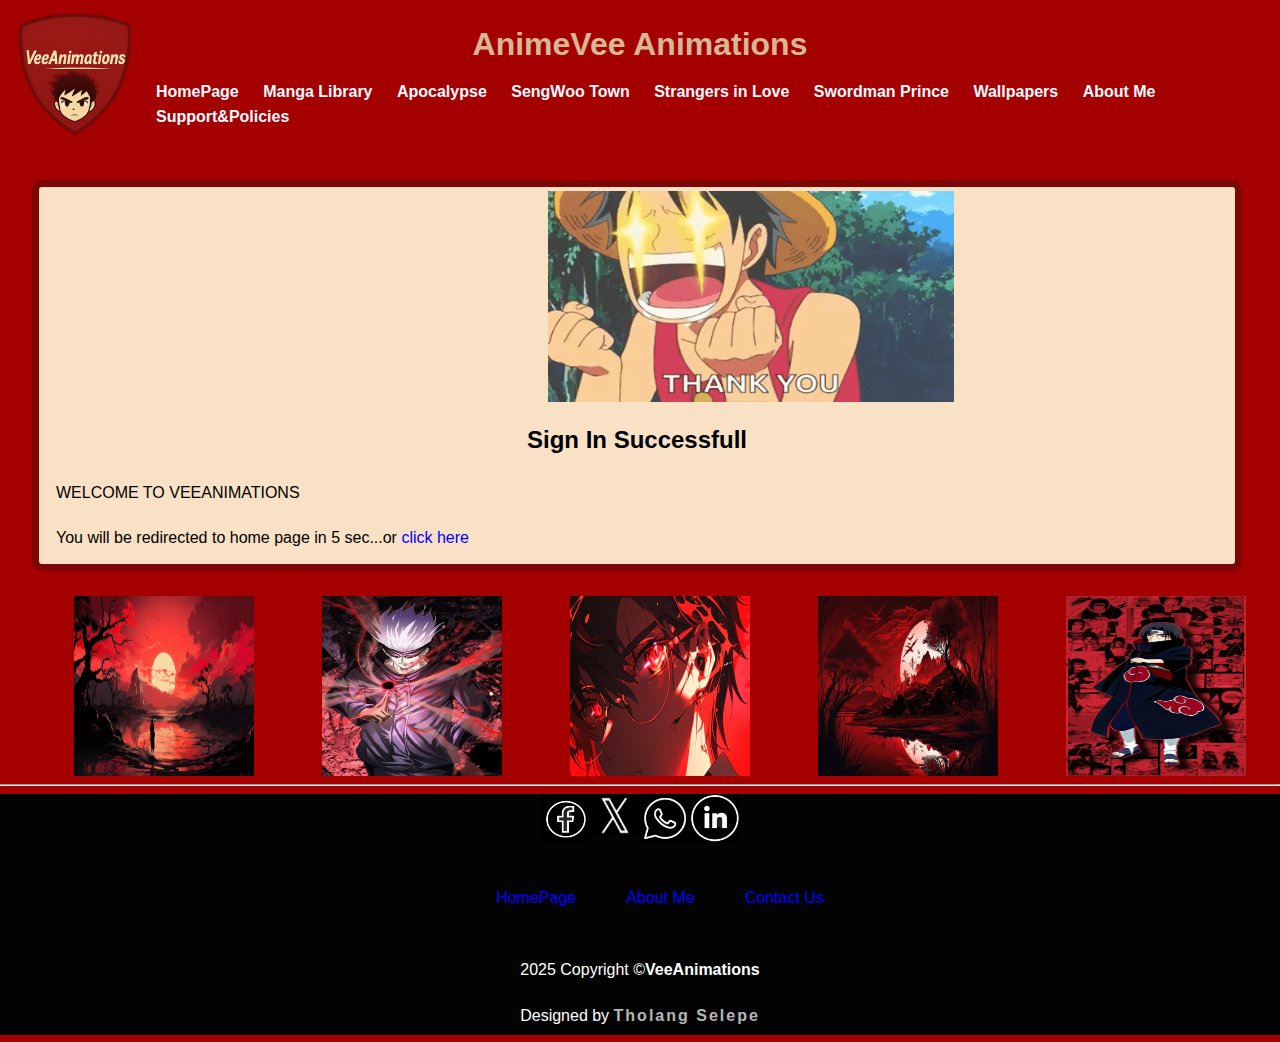
<file: WebsiteProject/html_webpages/success.html>
<!DOCTYPE html>
<!-- TV. SELEPE (2027738117) -->
<!-- CSIS1664 - Website Project -->
<!-- Filename: success.html -->

<html lang = "en">
  <head>
      <meta charset="utf-8">
	  <meta http-equiv="refresh"
			content="5;../index.html">
      <title>Signed In</title>
	  <link rel="stylesheet"
			href="../styles/normalize.css">
	  <link rel="stylesheet"
			href="../styles/webstyle.css">
  </head>

  <body>
	  <header>
			
			<nav class="navbar">
				<h1>AnimeVee Animations</h1>
				<div class="logo">
						<img src ="../images/logo.png"
							 alt="Logo of the business"
							 width="150"
							 height="150"
						>
					</div>
				<div class="navdiv">
					<ul>
						<li><a href="../index.html">HomePage</a></li>
						<li><a href="MangaLibrary.html">Manga Library</a></li>
						<li><a href="story1.html">Apocalypse</a></li> 
						<li><a href="story2.html">SengWoo Town</a></li>
						<li><a href="story3.html">Strangers in Love</a></li>
						<li><a href="story4.html">Swordman Prince</a></li>
						<li><a href="recom_page.html">Wallpapers</a></li>
						<li><a href="about.html">About Me</a></li> 
						<li><a href="sup_policies.html">Support&amp;Policies</a></li>
					</ul>
					
				</div>
			</nav>
	    </header>
	  <main>
		  <div id="imgcenter">
			  <img src="../thankyou.gif"
				 width="406"
				 height="211"
		        >
		  </div>
	  		<h2>Sign In Successfull</h2>
		  <p>WELCOME TO VEEANIMATIONS</p>
		  <p>You will be redirected to home page in 5 sec...or <a href="../index.html">click here</a></p>
		 
	  </main>
	  <div id="footimages">
			<img src="../images/wallpapers/fimage1.png"
				 alt="Anime Wallpapers"
				 width="180px"
				 height="180px"
			>
			<img src="../images/wallpapers/fimage2.jpg"
				 alt="Anime Wallpapers"
				 width="180px"
				 height="180px"
			>
			<img src="../images/wallpapers/fimage3.jpg"
				 alt="Anime Wallpapers"
				 width="180px"
				 height="180px"
			>
			<img src="../images/wallpapers/fimage4.jpg"
				 alt="Anime Wallpapers"
				 width="180px"
				 height="180px"
			>
		  <img src="../images/wallpapers/fimage5.jpg"
				 alt="Anime Wallpapers"
				 width="180px"
				 height="180px"
			>
		</div>
		<hr>
		<footer>
			<div class="divContainer">
			<div class="accounts">
				<img src="../images/fb.jpg"
					 alt=""
					 width="50px"
					 height="50px"
				>
				<img src="../images/twitter.jpg"
					 alt=""
					 width="50px"
					 height="43px"
				>
				<img src="../images/whatsapp.jpg"
					 alt=""
					 width="50px"
					 height="49px"
				>
				<img src="../images/linked.jpg"
					 alt=""
					 width="50px"
					 height="49px"
				>
			</div>
			<div class="footernav">
				<ul>
					<li><a href="../index.html">HomePage</a></li>
					<li><a href="about.html">About Me</a></li> 
					<li><a href="mailto:vincentselepe23@gmail.com">Contact Us</a></li>
				</ul>
			</div>
			<div class="footerbot">
				<p>2025 Copyright &copy;<strong>VeeAnimations</strong></p>
				<p>Designed by <span class="developer">Tholang Selepe</span></p>
			</div>
		</div>
	 </footer>
  </body>
</html>
</file>
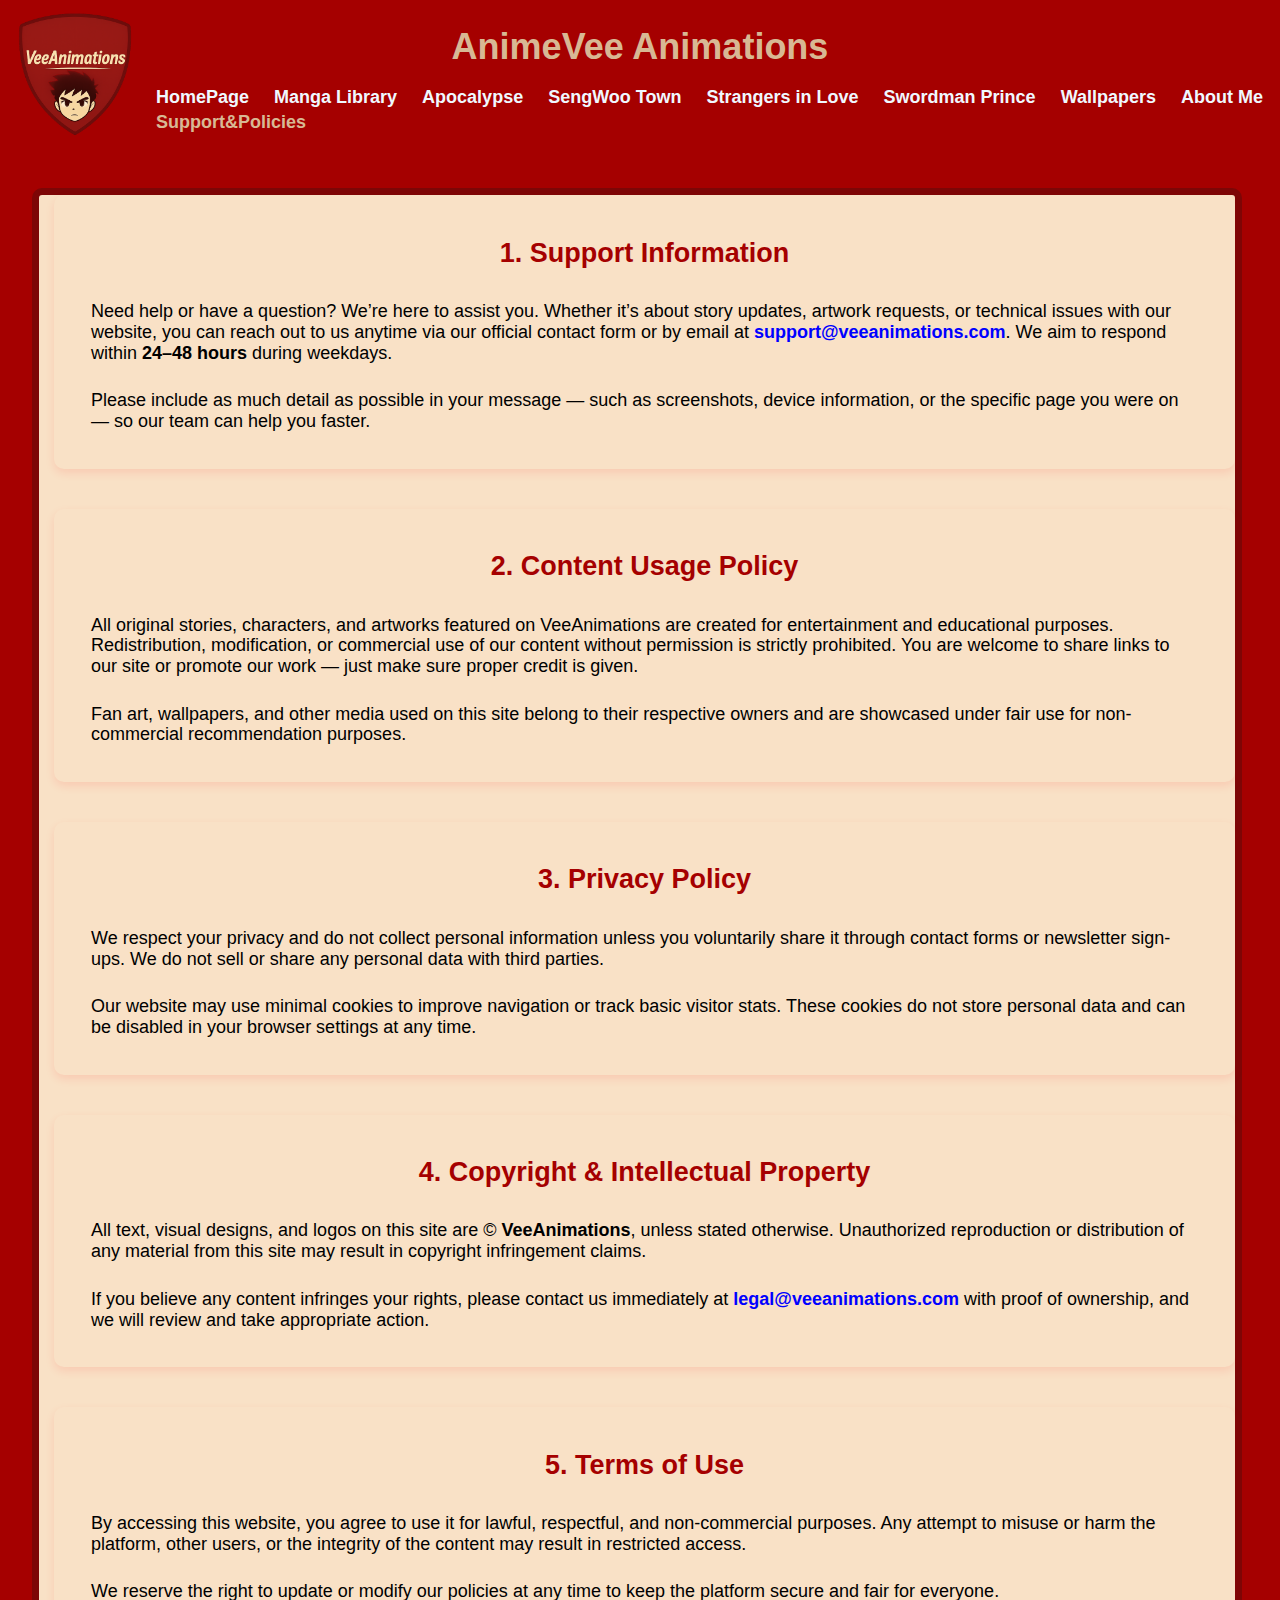
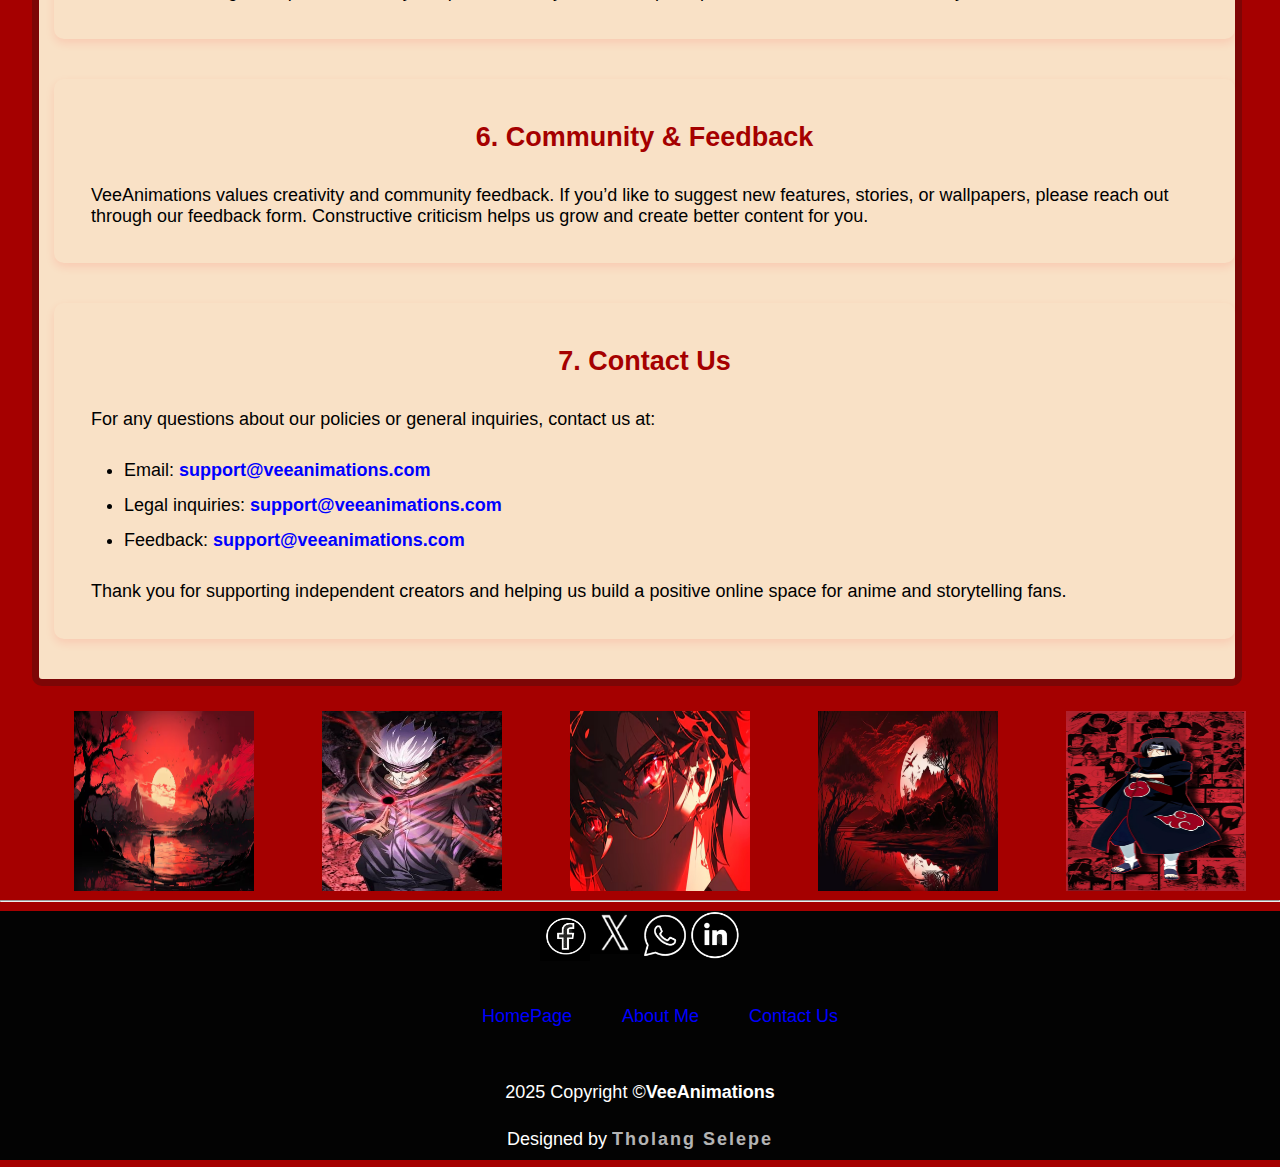
<file: WebsiteProject/html_webpages/sup_policies.html>
<!DOCTYPE html>
<!-- TV. SELEPE (2027738117) -->
<!-- CSIS1664 - Website Project -->
<!-- Filename: sup_policies.html -->

<html lang = "en">
  <head>
      <meta charset="utf-8">
      <title>Support&amp;Policies</title>
	   <link rel="stylesheet"
			href="../styles/normalize.css">
	  <link rel="stylesheet"
			href="../styles/webstyle.css">
	  <style>
		  body{
			  font-size: large;
		  }
		  h2{
			  color:#A50000;
		  }
			section {
			  margin-bottom: 40px;
			  padding: 20px;
			  border-radius: 10px;
			  box-shadow: 0 4px 10px rgba(255, 0, 0, 0.1);
			}

	  </style>
  </head>

  <body>
    	<header>
			
			<nav class="navbar">
				<h1>AnimeVee Animations</h1>
				<div class="logo">
						<img src ="../images/logo.png"
							 alt="Logo of the business"
							 width="150"
							 height="150"
						>
					</div>
				<div class="navdiv">
					<ul>
						<li><a href="../index.html">HomePage</a></li>
						<li><a href="MangaLibrary.html">Manga Library</a></li>
						<li><a href="story1.html">Apocalypse</a></li> 
						<li><a href="story2.html">SengWoo Town</a></li>
						<li><a href="story3.html">Strangers in Love</a></li>
						<li><a href="story4.html">Swordman Prince</a></li>
						<li><a href="recom_page.html">Wallpapers</a></li>
						<li><a href="about.html">About Me</a></li> 
						<li><a href="sup_policies.html" id="current">Support&amp;Policies</a></li>
					</ul>
					
				</div>
			</nav>
	    </header>
	  <main>
	  	<section>
      <h2>1. Support Information</h2>
      <p>
        Need help or have a question? We’re here to assist you. Whether it’s about story updates, artwork requests, or technical issues with our website, 
        you can reach out to us anytime via our official contact form or by email at 
		  <strong><a href="mailto:vincentselepe23@gmail.com">support@veeanimations.com</a></strong>.  
        We aim to respond within <strong>24–48 hours</strong> during weekdays.
      </p>
      <p>
        Please include as much detail as possible in your message — such as screenshots, device information, or the specific page you were on — 
        so our team can help you faster.
      </p>
    </section>

    <section>
      <h2>2. Content Usage Policy</h2>
      <p>
        All original stories, characters, and artworks featured on VeeAnimations are created for entertainment and educational purposes. 
        Redistribution, modification, or commercial use of our content without permission is strictly prohibited.  
        You are welcome to share links to our site or promote our work — just make sure proper credit is given.
      </p>
      <p>
        Fan art, wallpapers, and other media used on this site belong to their respective owners and are showcased under fair use for non-commercial recommendation purposes.
      </p>
    </section>

    <section>
      <h2>3. Privacy Policy</h2>
      <p>
        We respect your privacy and do not collect personal information unless you voluntarily share it through contact forms or newsletter sign-ups.  
        We do not sell or share any personal data with third parties.
      </p>
      <p>
        Our website may use minimal cookies to improve navigation or track basic visitor stats.  
        These cookies do not store personal data and can be disabled in your browser settings at any time.
      </p>
    </section>

    <section>
      <h2>4. Copyright &amp; Intellectual Property</h2>
      <p>
        All text, visual designs, and logos on this site are &copy; <strong>VeeAnimations</strong>, unless stated otherwise.  
        Unauthorized reproduction or distribution of any material from this site may result in copyright infringement claims.
      </p>
      <p>
        If you believe any content infringes your rights, please contact us immediately at 
		  <a href="mailto:vincentselepe23@gmail.com"><strong>legal@veeanimations.com</strong></a>
        with proof of ownership, and we will review and take appropriate action.
      </p>
    </section>

    <section>
      <h2>5. Terms of Use</h2>
      <p>
        By accessing this website, you agree to use it for lawful, respectful, and non-commercial purposes.  
        Any attempt to misuse or harm the platform, other users, or the integrity of the content may result in restricted access.
      </p>
      <p>
        We reserve the right to update or modify our policies at any time to keep the platform secure and fair for everyone.
      </p>
    </section>

    <section>
      <h2>6. Community &amp; Feedback</h2>
      <p>
        VeeAnimations values creativity and community feedback.  
        If you’d like to suggest new features, stories, or wallpapers, please reach out through our feedback form.  
        Constructive criticism helps us grow and create better content for you.
      </p>
    </section>

    <section>
      <h2>7. Contact Us</h2>
      <p>
        For any questions about our policies or general inquiries, contact us at:
      </p>
      <ul>
        <li>Email: <a href="mailto:vincentselepe23@gmail.com"><strong>support@veeanimations.com</strong></a></li>
        <li>Legal inquiries: <a href="mailto:2027738117@ufs4life.ac.za"><strong>support@veeanimations.com</strong></a></li>
        <li>Feedback: <a href="mailto:vincentselepe23@gmail.com"><strong>support@veeanimations.com</strong></a></li>
      </ul>
      <p>
        Thank you for supporting independent creators and helping us build a positive online space for anime and storytelling fans.
      </p>
    </section>
	  </main>
	  <div id="footimages">
			<img src="../images/wallpapers/fimage1.png"
				 alt="Anime Wallpapers"
				 width="180px"
				 height="180px"
			>
			<img src="../images/wallpapers/fimage2.jpg"
				 alt="Anime Wallpapers"
				 width="180px"
				 height="180px"
			>
			<img src="../images/wallpapers/fimage3.jpg"
				 alt="Anime Wallpapers"
				 width="180px"
				 height="180px"
			>
			<img src="../images/wallpapers/fimage4.jpg"
				 alt="Anime Wallpapers"
				 width="180px"
				 height="180px"
			>
		  <img src="../images/wallpapers/fimage5.jpg"
				 alt="Anime Wallpapers"
				 width="180px"
				 height="180px"
			>
		</div>
		<hr>
	<footer>
		<div class="divContainer">
			<div class="accounts">
				<img src="../images/fb.jpg"
					 alt=""
					 width="50px"
					 height="50px"
				>
				<img src="../images/twitter.jpg"
					 alt=""
					 width="50px"
					 height="43px"
				>
				<img src="../images/whatsapp.jpg"
					 alt=""
					 width="50px"
					 height="49px"
				>
				<img src="../images/linked.jpg"
					 alt=""
					 width="50px"
					 height="49px"
				>
			</div>
			<div class="footernav">
				<ul>
					<li><a href="../index.html">HomePage</a></li>
					<li><a href="about.html">About Me</a></li> 
					<li><a href="mailto:vincentselepe23@gmail.com">Contact Us</a></li>
				</ul>
			</div>
			<div class="footerbot">
				<p>2025 Copyright &copy;<strong>VeeAnimations</strong></p>
				<p>Designed by <span class="developer">Tholang Selepe</span></p>
			</div>
		</div>
	 </footer>
  </body>
</html>
</file>
<file: WebsiteProject/styles/webstyle.css>
/*
Tholang Selepe
2027738117
Website Project
Assignment
 */

/*rules for entire website*/
body{
  font-family:Arial,Tahoma,sans-serif;
  font-size:medium;
  background-color:#A50000;
  margin:auto;
}

.navdiv{
  margin-left:100px;
  display:flex;
  align-items:center;
  justify-content:space-between;
}
.navbar{
  margin:6px;
}
.logo{
  
  position:absolute;
  left:0;
  top:0;
}
.navdiv ul a{
  color: aliceblue;
  font-weight: bold;
  text-decoration: none
}
.navdiv ul li{
  list-style-type: none;
  display:inline;
}
li{
  margin-bottom:12px;
  line-height: 25px;
}
#current{
  color:#d8b894;
}
.navdiv ul a:hover{
  background-color:#b09a81;
  border-radius:12px;
  border:5px solid #b09a81;
}
h1{
  text-align: center;
  color: #d8b894;
  margin: auto;
  padding-top:20px
}
.introimg{
  margin-left:60px;
}
p{
  margin:7px;
  padding: 10px;
}
main{
  background-color:#F9E1C6;
 margin:35px 38px 25px 32px;
  border-radius: 10px;
  border:7px solid #7d0606;
}
#imgcenter{
  margin-left: 509px;
  margin-top:4px;
}
main h2{
  text-align: center;
}
a{
	color:#7a7adf;
}
.intro{
  text-align: center;
  
}
.specialcolor{
  color:#A50000;
}
li{
  margin:10px;
}
section{
  margin-left: 15px;
}
#slogan{
  font-style: italic;
  font-weight: bolder;
  text-align: center;
  padding:20px;
}
#footimages{
  display:flex;
  align-items:center;
  justify-content: space-around;
  padding-left: 40px;
  place-items: inherit;
  
}
a{
  text-decoration: none;
  color:blue;
}
a:hover{
  color:burlywood;
}

.gen{
  border:3px solid #A50000;
  margin-right: 1025px;
}
.all{
  border:3px solid #A50000;
  border-radius: 10px;
  margin-left:30px;
  width:80%;
}
.inline{
  float: left;
  margin:10px;
}
fieldset{
  margin-right: 20px;
}
#signin{
  margin:0 auto;
  font-size: 25px;
  font-weight: bold;
  color:#A50000;
}
input[type="text"],input[type="email"],input[type="password"]
{
  background-color:floralwhite;
  border:2px solid #A50000;
  border-radius: 10px;
  padding-left: 8px;
}
input[required]{
  border-color:red;
}
input[type="submit"],input[type="reset"]{
  background-color:#d6e6eb;
  font-weight: bold;
  margin:10px;
  margin-left: 4px;
  border-radius: 7px;
}
#search{
  position: absolute;
  right:45px;
  border-radius: 30px;
}
label{
  color:#A50000;
  font-weight:bold;
}
.gen label{
  font-style: italic;
  font-weight:normal;
  color:black;
}
.cntform{
  display:flex;
  align-items:center;
  justify-content: space-around;
  place-items: inherit;
  margin-bottom: 15px;
  width:80%;
}
section.genre{
  margin: 0 auto;
}
legend{
  color:#A50000;
  font-weight: bold;
}
input[type="submit"]:hover,input[type="reset"]:hover{
  background-color: burlywood;
  cursor: pointer;
}
table{
  border-collapse: collapse;
  border-spacing: 10px 5px;
  margin:10px;
}
caption{
  font-weight:bold;
  margin:15px;
  color:#A50000;
  font-size: 22px
}
td img{
  border-radius: 95px
}
.overview{
  width:50%;
}
#green{
  color:green;
  font-weight: bold;
  font-size: 25px;
  width:8%;
}
#orange{
  color:orange;
  font-weight: bold;
  font-size: 25px;
}
#lightgreen{
  color:#5fc35f;
  font-weight: bold;
  font-size: 25px;
}
#search{
  margin: 0 auto;
}
th{
  border:2px solid black;
}
td{
  border:2px solid black;
  text-align: center;
}
tr:hover{
  background-color:#efd7bb;
}
footer{
  color:white;
  background-color: #030303;
}
.accounts{
  display:flex;
  justify-content: center;
}
.footerbot{
  text-align:center;
}
.developer{
  font-weight:bold;
  opacity:0.7;
  letter-spacing:2px;
}
.footernav ul{
  display:flex;
  justify-content: center;
}
.footernav ul li{
  margin:25px;
  list-style-type:none;
}
section.chapters{
  border:1.5px solid #A50000;
  margin:2px;
}
section h3{
  text-align: center;
  color: #A50000;
}
.chapterlines{
  font-size:20px;
  margin:20px 20px 10px 20px;
  text-align: center;
}
.gallery {
  display: flex;
  justify-content: center;
  align-items: flex-start;
  white-space: 25px;
  padding: 30px;
}

.wallpaper-card {
  margin:30px;
  background-color: #1a1a1a;
  border-radius: 12px;
  width: 300px;
  padding-bottom: 15px;
  box-shadow: 0 5px 10px rgba(255, 0, 0, 0.3);
}

.wallpaper-card:hover {
  background-color:#A50000;
}

.wallpaper-card img {
  width: 100%;
  height: 180px;
  border-radius: 12px 12px 0 0;
}

.wallpaper-card h3 {
  margin: 10px 0;
  color: #fff;
}

.buttons {
  display: flex;
  justify-content: space-around;
  margin-top: 10px;
}
.buttons input[type="button"]{
  font-weight:bold;
  background-color:#d8b894;
  border-radius:10px;
}
.buttons input[type="button"]:hover{
  background-color:aliceblue;
}
</file>
